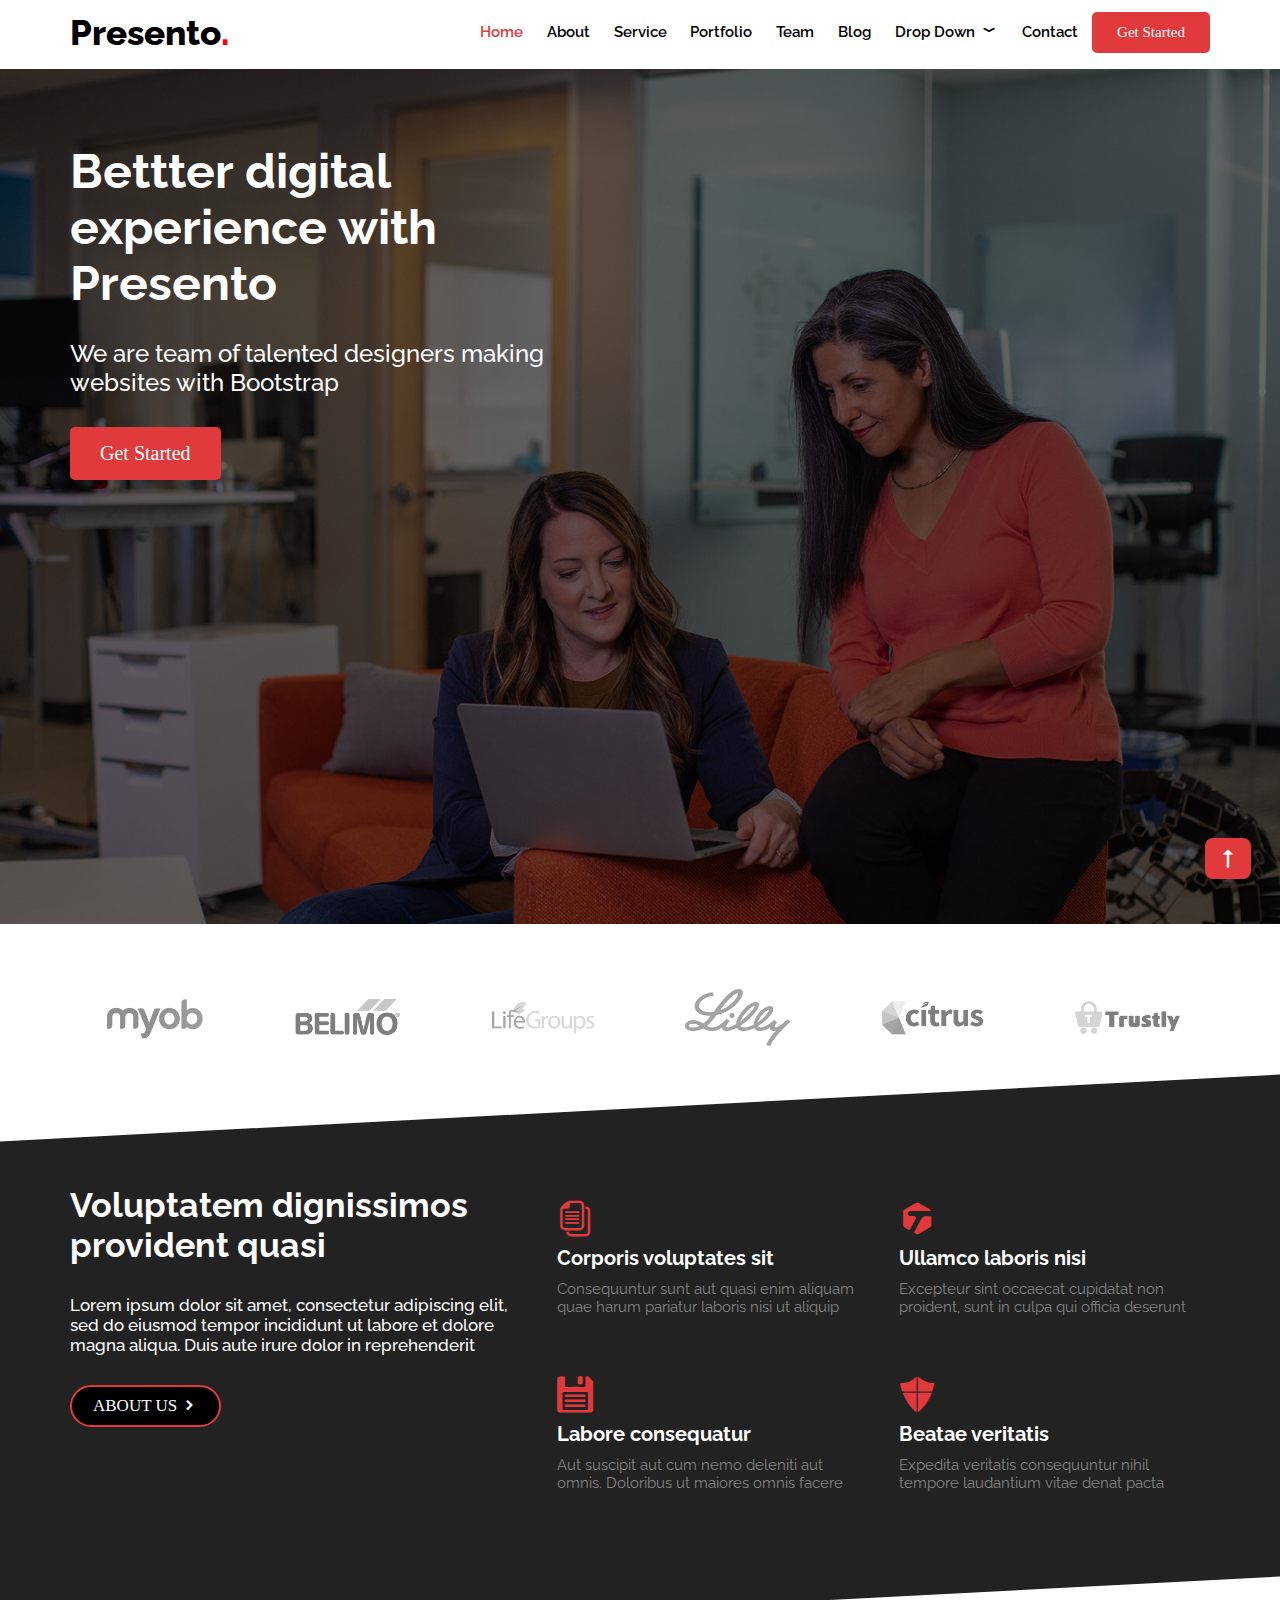
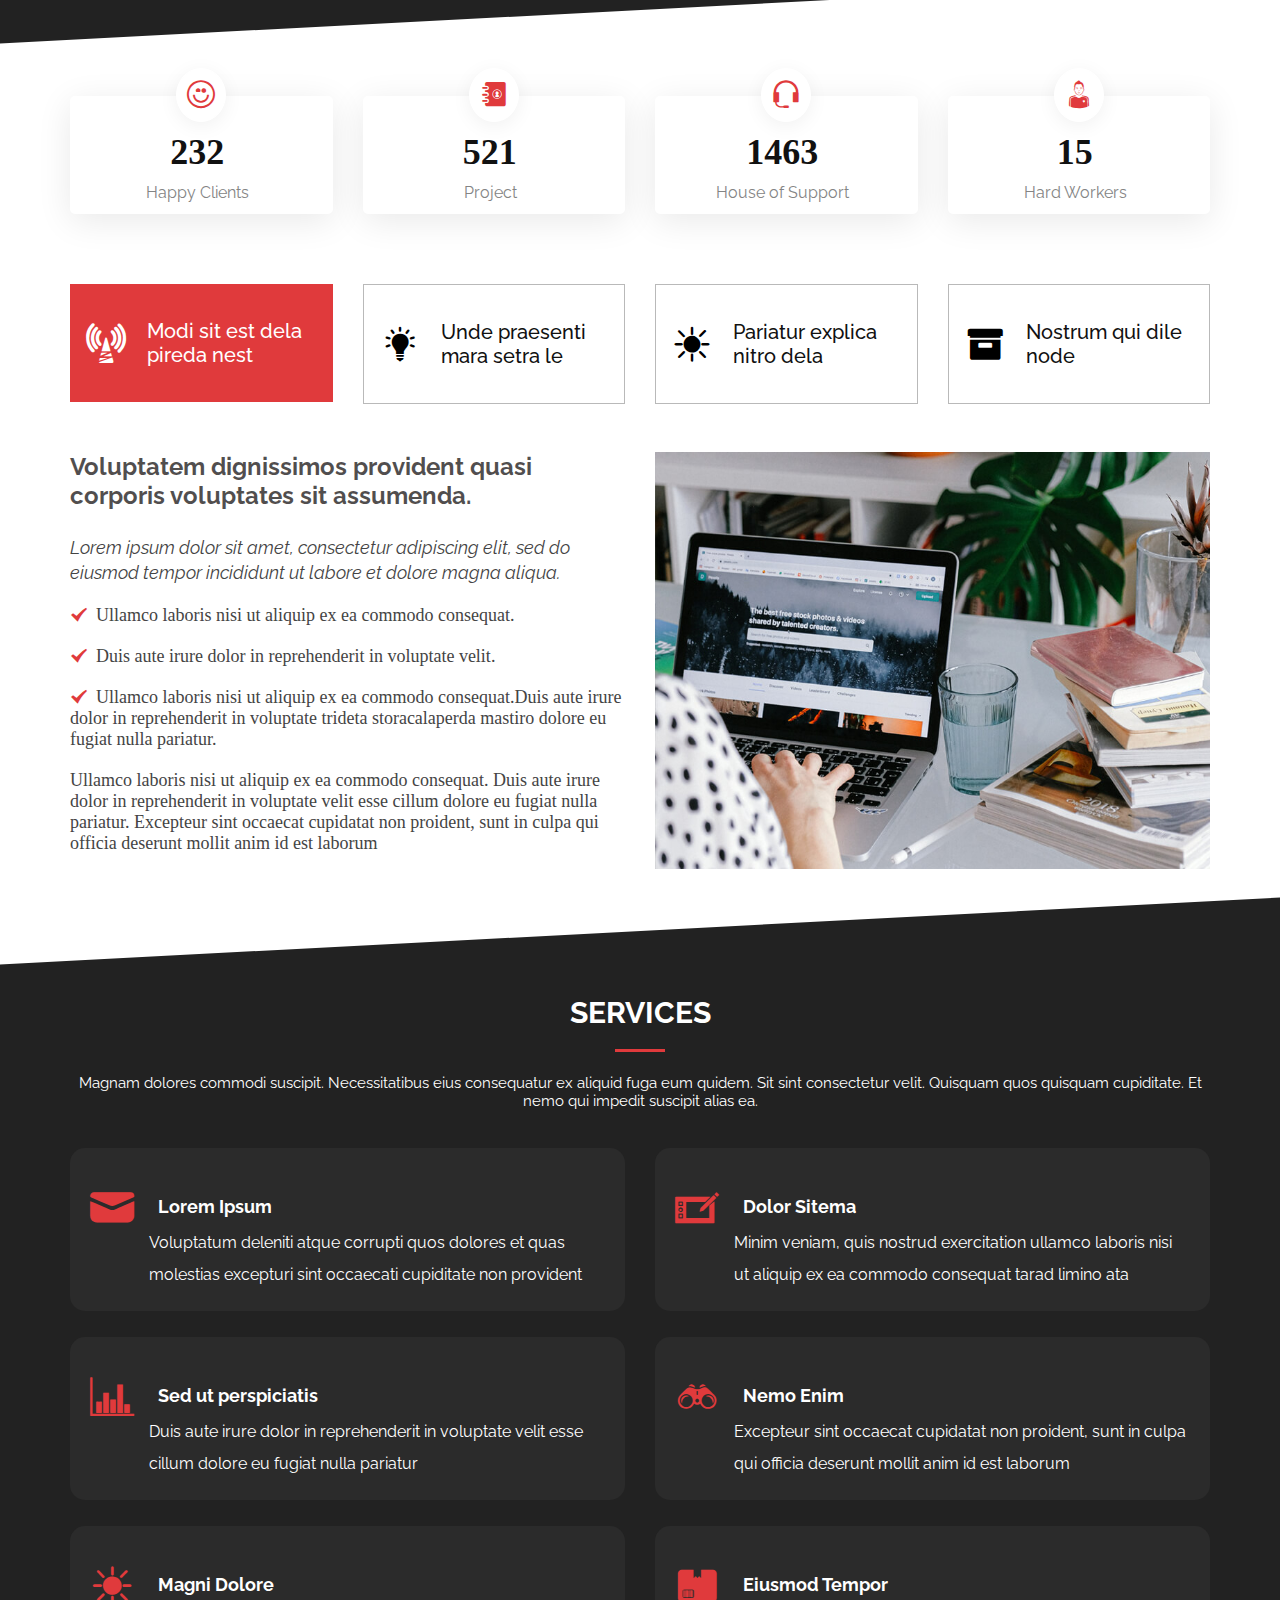
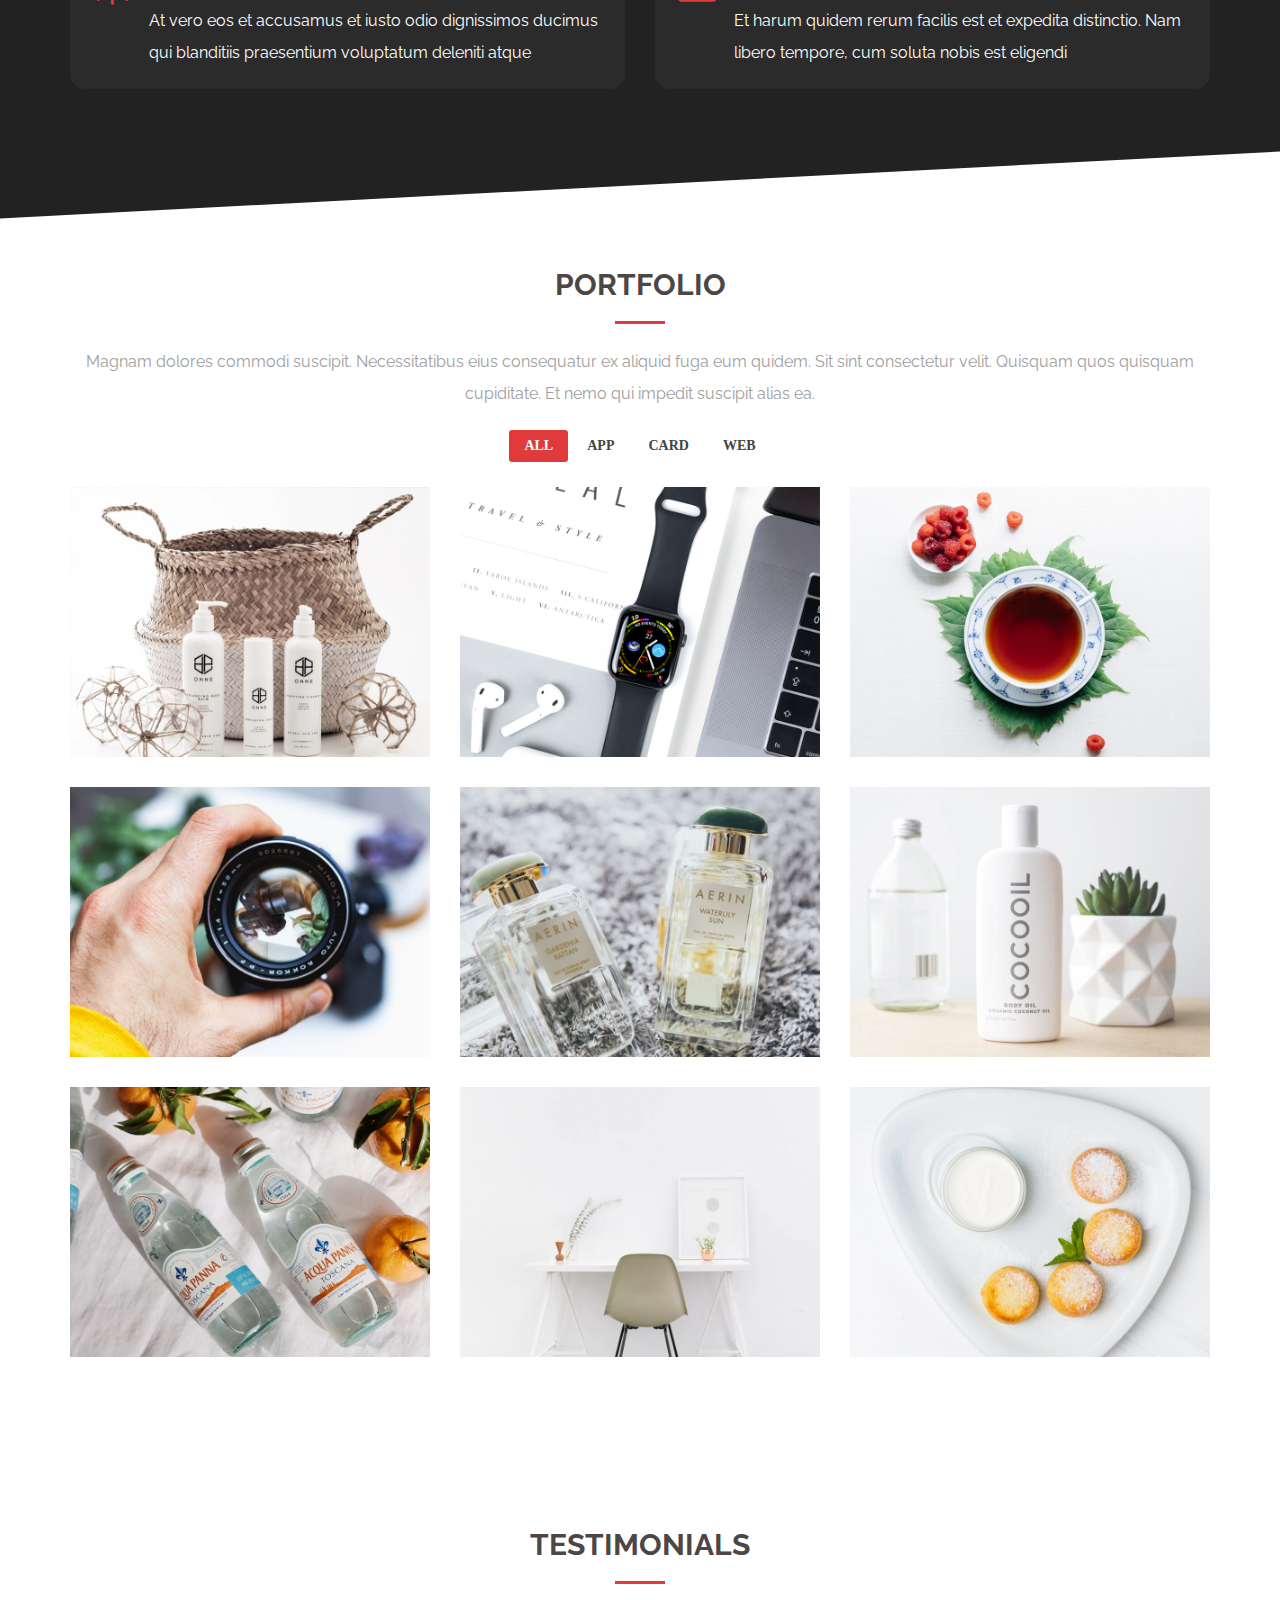
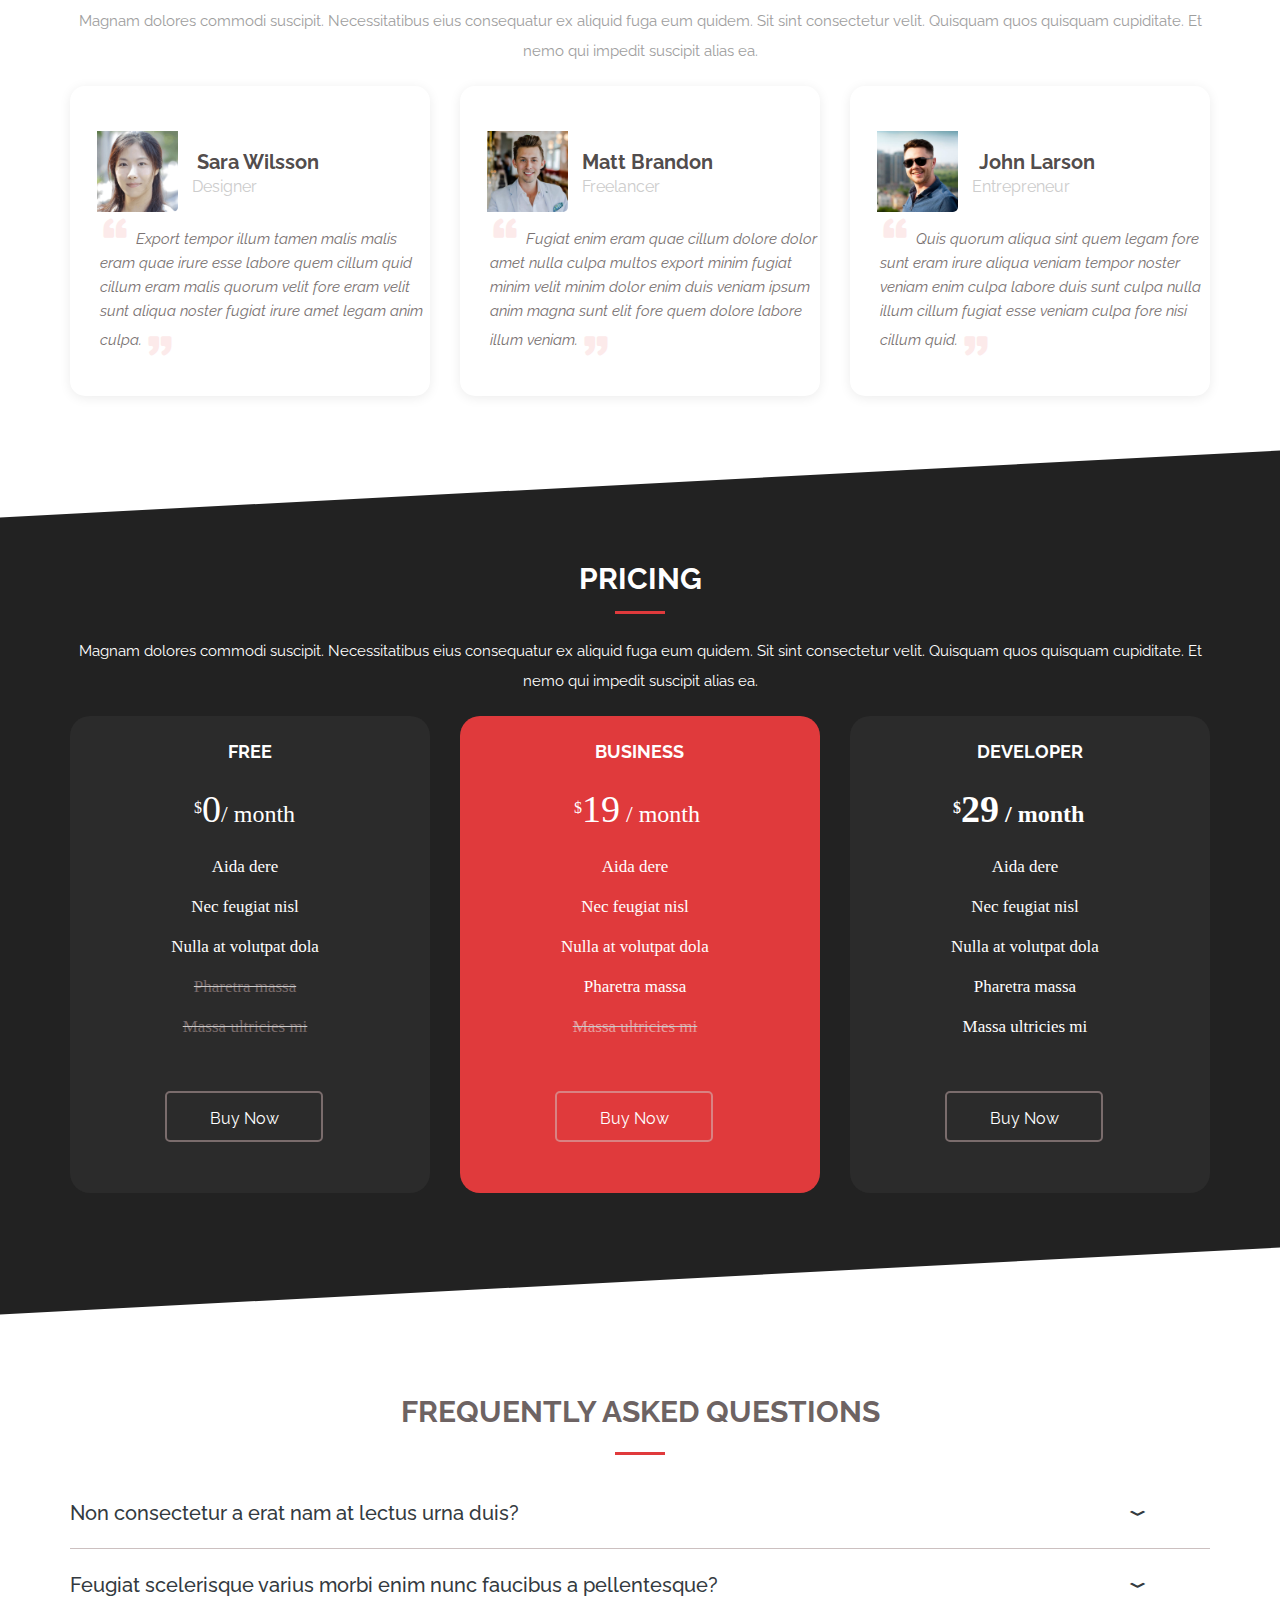
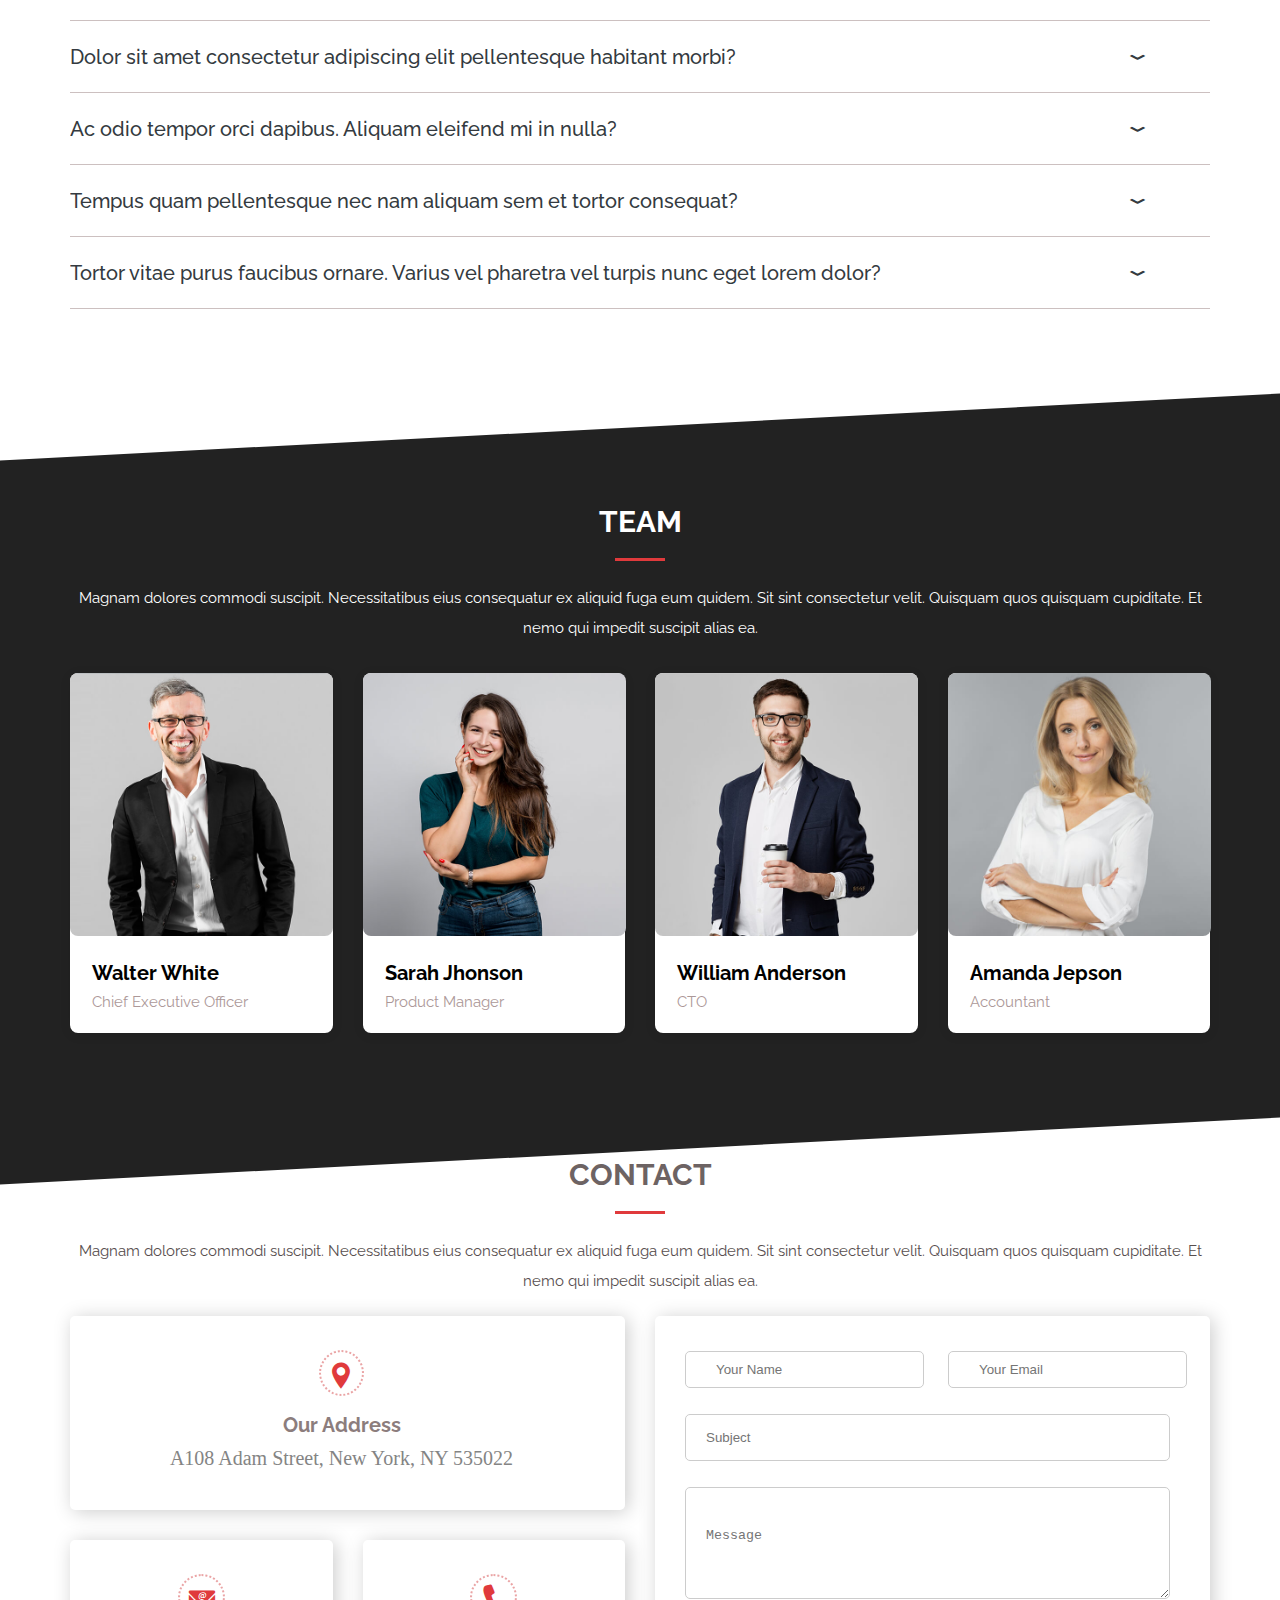
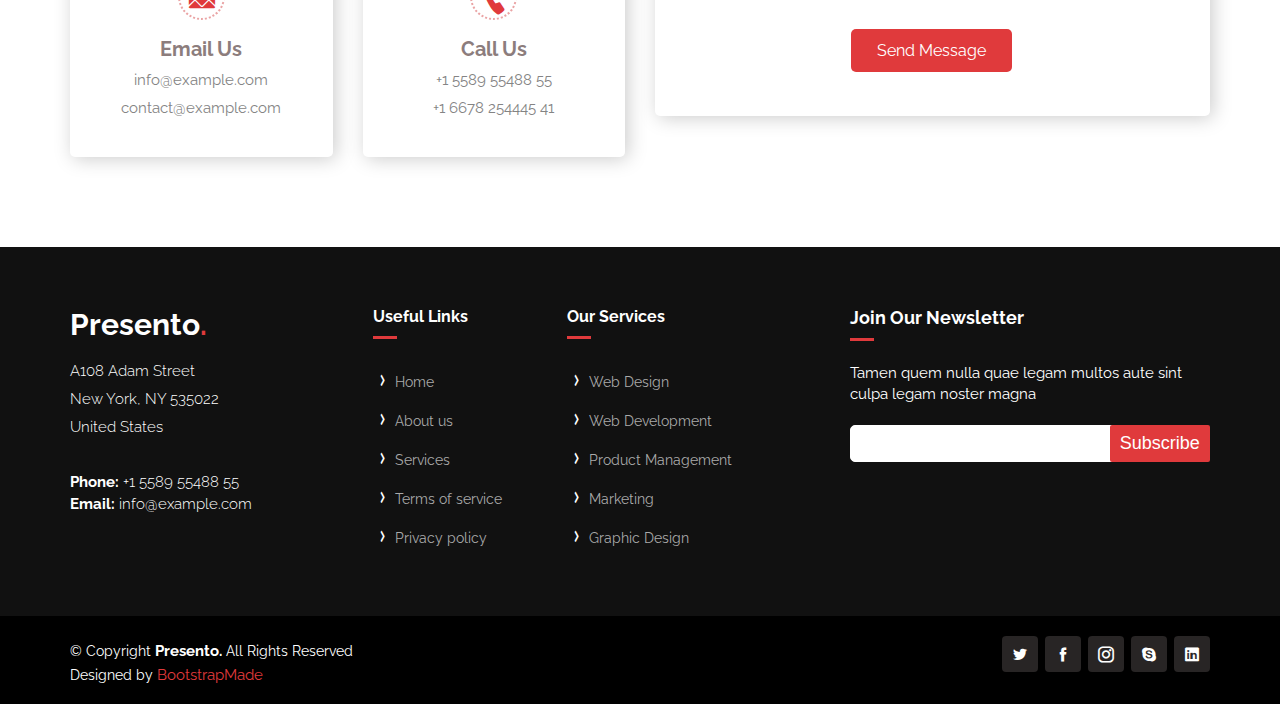
<file: index.html>
<!DOCTYPE html>
<html>
	<head>
    <title>Website</title>
	   <meta charset="utf-8">
	   <meta name="viewport" content="width=device-width, initial-scale=1.0">
	   <link rel="stylesheet" type="text/css" href="icon/icofont.min.css">
	   <link rel="stylesheet" href="css/reset.css">
	   <link rel="stylesheet" href="css/style.css">
	    <link rel="stylesheet" href="css/responsive.css">
	</head>
	   <body>
	    <!----------------header section starts------------>
		<header class="header">
		    <div class="container">
		        <div class="row align-items-center">
			        <div class="col-xs-6 col-md-6 col-sm-2 col-lg-3">
				        <div class="logo">
						    <a href="index.html">
							    Presento<span>.</span>
							</a>
			            </div>
				    </div>
				<div class="col-xs-6  d-xs-block d-none col-md-6 d-md-block text-right">
				    <a href="#" class="button">Get Started</a>
				</div>
				  <div class="logo-menu d-xs-none d-md-none d-sm-block col-sm-10 col-lg-9" >
				    <ul class="nav">
					    <li><a class="nav-list active" href="index.html">Home</a></li>
						<li><a class="nav-list href="#">About</a></li>
						<li><a class="nav-list href="#">Service</a></li>
						<li><a class="nav-list href="#">Portfolio</a></li>
						<li><a class="nav-list href="#">Team</a></li>
						<li><a class="nav-list href="#">Blog</a></li>
						<li class="dropdown">
							<a href="#"class="nav-list dropdown-lit">Drop Down <i class="icofont-curved-down"></i>
							</a>
					        <ul class="dropdown-nav">
						        <li><a href="#">Drop Down1</a></li>
								<li class="dropdown2">
							        <a href="#"class="dropdown-lit2">Deep Drop Down <i class="icofont-curved-right"></i>
									</a>
							<ul class="dropdown-nav2">
							    <li><a href="#">Drop Down1</a></li>
								<li><a href="#">Drop Down2</a></li>
								<li><a href="#">Drop Down3</a></li>
								<li><a href="#">Drop Down4</a></li>
								<li><a href="#">Drop Down5</a></li>
							</ul>	
							</li>
							    <li><a href="#">Drop Down3</a></li>								
							    <li><a href="#">Drop Down4</a></li>
							    <li><a href="#">Drop Down5</a></li>
							</ul>
						</li>
						<li><a class="nav-list href="#">Contact</a></li>
						<li class="nav-buttons">
						    <a href="#" class="button">Get Started</a>
						</li>
				    </ul>
			      </div>
				</div>
		    </div>
		</div>
	  </header>
		 <!----------------header section starts end------------>
		 
		 
		 <!----------------banner section starts------------------------>
		<section class="banner">
		   <div class="container">
		       <div class="banner-content">
			      <h2>Bettter digital <br>experience with<br>Presento</h2>
				     <p>We are team of talented designers making<br> websites with Bootstrap</p>
			   </div>
		       <div class="nav-button">
                   <a href="#" class="button-bg">Get Started</a>
               </div>
            </div>			
		</section>
        <!----------------banner section end------------------------>  


        <!---------------- client section starts------------------------>  		
		<section class="client">
		  <div class="container">
			  <div class="row align-items-center">
			    <div class="col-xs-6 col-md-4 col-sm-4 col-lg-2">
				   <div class="client-logo">
				          <a href="#"><img src="./image/client-1.jpg"></a>
						  
				   </div>
				</div>
				
				<div class="col-xs-6 col-md-4 col-sm-4 col-lg-2">
				   <div class="client-logo">
				         <a href="#"><img src="./image/client-2.jpg"></a>
				   </div>
				</div>
				
				<div class="col-xs-6 col-md-4 col-sm-4 col-lg-2">
				   <div class="client-logo">
				         <a href="#"><img src="./image/client-3.jpg"></a>
				   </div>
				</div>
				
				<div class="col-xs-6 col-md-4 col-sm-4 col-lg-2">
				   <div class="client-logo">
				       <a href="#"><img src="./image/client-4.jpg"></a>
				   </div>
				</div>
				
				<div class="col-xs-6 col-md-4 col-sm-4 col-lg-2">
				   <div class="client-logo">
				       <a href="#"><img src="./image/client-5.jpg"></a>
				   </div>
				</div>
				
				<div class="col-xs-6 col-md-4 col-sm-4 col-lg-2">
				   <div class="client-logo">
				        <a href="#"><img src="./image/client-6.jpg"></a>
				   </div>
				</div>
		      </div>
	      </div>
		</section>
	    <!---------------- client section end------------------------>  
	   
	   <!---------------- About section start-------------------------->  
	   <section class="about sect-shape">
	       <div class="container">
				<div class="">
					<div class="row">
					<div class=" col-xs-12 col-md-12 col-sm-12 col-lg-5">
						<div class="about-content">
					    <h2>Voluptatem dignissimos provident quasi</h2>
						    <p>Lorem ipsum dolor sit amet, consectetur adipiscing elit, sed do eiusmod 
							tempor incididunt ut labore et dolore magna aliqua. Duis aute irure dolor in reprehenderit</p>
							<div class="nav-buttons2">
                               <a href="#" class="button2">About us <i class="icofont-simple-right"></i></a>
                            </div>
						</div>
					</div>
			   
			<div class="col-xs-12 col-lg-7">
			    <div class="row">
				    <div class="col-sd-12 col-md-6 col-sm-6 col-lg-6">
					  <div class="about-info">
					    <i class="icofont-ui-copy"></i>
					        <h2>Corporis voluptates sit</h2>
						        <p>Consequuntur sunt aut quasi enim aliquam <br>quae harum pariatur laboris nisi ut aliquip</p>
				    </div>
			          </div>
					  
					<div class="col-xs-12 col-md-6  col-sm-6  col-lg-6">
					  <div class="about-info">
					    <i class="icofont-tagged"></i>
						    <h2>Ullamco laboris nisi</h2>
							    <p>Excepteur sint occaecat cupidatat non <br>proident, sunt in culpa qui officia deserunt</p>
				    </div>
			          </div>
					  
					<div class="col-xs-12 col-md-6  col-sm-6  col-lg-6">
					  <div class="about-info">
					    <i class="icofont-save"></i>
						    <h2>Labore consequatur</h2>
							    <p>Aut suscipit aut cum nemo deleniti aut <br>omnis. Doloribus ut maiores omnis facere</p>
				      </div>
			        </div>
					  
					 <div class="col-xs-12 col-md-6  col-sm-6  col-lg-6">
					  <div class="about-info">
					    <i class="icofont-ui-fire-wall"></i>
						    <h2>Beatae veritatis</h2>
							    <p>Expedita veritatis consequuntur nihil <br>tempore laudantium vitae denat pacta</p>
				      </div>
			        </div>
			    </div>
				</div>
		   
	          
		   </div>
					</div>
				</div>
	   </section>
         <!---------------- About section end--------------------------> 

          <!---------------- project section start-------------------------->  		
        <section class="project">
		    <div class="container">
			    <div class="row justify-content-center">
			               <div class="col-xs-12 col-md-6 col-sm-3 col-lg-3">
			                    <div class="project-content">
			                        <i class="icofont-wink-smile"></i>
			                            <h2>232</h2>
			                            <p>Happy Clients</p>
			                    </div>
							</div>
							<div class="col-xs-12 col-md-6 col-sm-3 col-lg-3">
			                    <div class="project-content">
			                        <i class="icofont-contacts"></i>
			                            <h2>521</h2>
			                            <p>Project</p>
			                    </div>
							</div>
							<div class="col-xs-12 col-md-6 col-sm-3 col-lg-3">
			                    <div class="project-content">
			                        <i class="icofont-headphone-alt"></i>
			                            <h2>1463</h2>
			                            <p>House of Support</p>
			                    </div>
							</div>
							<div class="col-xs-12 col-md-6 col-sm-3 col-lg-3">
			                    <div class="project-content">
			                        <i class="icofont-team"></i>
			                            <h2>15</h2>
			                            <p>Hard Workers</p>
		                        </div>
							</div>
			    </div>
			</div>
		</section>	
		    <!---------------- project section end--------------------------> 
			
			 <!---------------- support section start-------------------------->  
			<section class="support">
			    <div class="container">
				   <div class="row">
						<div class="col-xs-12 col-md-6  col-sm-6 col-lg-3">
							<div class="sup-content-1 sup-content-1-active">
							    <i class="icofont-ui-network"></i>
								    <p>Modi sit est dela<br> pireda nest</p>
							</div>
						</div>
					   <div class="col-xs-12 col-md-6  col-sm-6 col-lg-3">
						  <div class="sup-content">
						        <i class="icofont-light-bulb"></i>
								    <p>Unde praesenti<br>mara setra le</p>
						  </div>
					   </div>
					   <div class="col-xs-12 col-md-6 col-sm-6 col-lg-3">
						  <div class="sup-content">
						        <i class="icofont-sun"></i>
								    <p>Pariatur explica<br> nitro dela</p>
						  </div>
					   </div>
					   <div class="col-xs-12 col-md-6  col-sm-6 col-lg-3">
						  <div class="sup-content">
						        <i class="icofont-archive"></i>
								    <p>Nostrum qui dile<br> node</p>
						  </div>
					   </div>
					   <div class="col-xs-12 col-md-12 col-lg-6">
							<div class="sub-content-2">
							    <h2>Voluptatem dignissimos provident quasi <br>corporis voluptates sit assumenda.</h2>
									<p class="sub-p">Lorem ipsum dolor sit amet, consectetur adipiscing elit, sed do eiusmod tempor incididunt ut labore et dolore
									magna aliqua.</p>
									   <p><i class="icofont-tick-mark"></i>Ullamco laboris nisi ut aliquip ex ea commodo consequat.</p>
									   <p><i class="icofont-tick-mark"></i>Duis aute irure dolor in reprehenderit in voluptate velit.</p>
									   <p><i class="icofont-tick-mark"></i>Ullamco laboris nisi ut aliquip ex ea commodo consequat.Duis aute
									   irure dolor in reprehenderit in voluptate trideta storacalaperda mastiro dolore eu fugiat nulla pariatur.</p>
									<p>Ullamco laboris nisi ut aliquip ex ea commodo consequat. Duis aute irure dolor in reprehenderit in voluptate velit esse
									cillum dolore eu fugiat nulla pariatur. Excepteur sint occaecat cupidatat non proident, sunt in culpa qui officia deserunt
									mollit anim id est laborum</p>
							</div>
						</div>
						<div class="col-xs-12 col-md-12 col-lg-6">
							<div class="sub-content-3">
							    <img src="image/pi2.jpg" width="100%" height="100%">
							</div>
						</div>
				   </div>
				</div>
				
			</section>
        <!---------------- support section end--------------------------> 

        <!---------------- service section start-------------------------->  
         <section class="about sect-shape">
		    <div class="container">
			    <div class="ser-content">
				    <h2>SERVICES</h2>
					 <div class="underline"></div>
					    <p>Magnam dolores commodi suscipit. Necessitatibus eius consequatur ex aliquid fuga eum quidem. Sit sint consectetur velit. Quisquam 
						quos quisquam cupiditate. Et nemo qui impedit suscipit alias ea.</p>
			    </div>
				<div class="row">
				        <div class="col-xs-12 col-md-6  col-sm-6 col-lg-6">
					       <div class="service-content">
						    <i class="icofont-ui-message"></i>
							    <h4><a href="#">Lorem Ipsum</a></h4>
							        <p>Voluptatum deleniti atque corrupti quos dolores et quas molestias excepturi sint occaecati cupiditate non provident</p>
						   </div>
				        </div>
				        <div class="col-xs-12 col-md-6  col-lg-6">
					       <div class="service-content">
						    <i class="icofont-drawing-tablet"></i>
							    <h4><a href="#">Dolor Sitema</a></h4>
							        <p>Minim veniam, quis nostrud exercitation ullamco laboris nisi ut aliquip ex ea commodo consequat tarad limino ata</p>
					       </div>
				        </div>
				        <div class="col-xs-12 col-md-6 col-lg-6">
					       <div class="service-content">
						    <i class="icofont-chart-bar-graph"></i>
							    <h4><a href="#">Sed ut perspiciatis</a></h4>
							        <p>Duis aute irure dolor in reprehenderit in voluptate velit esse cillum dolore eu fugiat nulla pariatur</p>
					       </div>
				        </div>
				        <div class="col-xs-12  col-md-6 col-lg-6">
					       <div class="service-content">
						    <i class="icofont-binoculars"></i>
							    <h4><a href="#">Nemo Enim</a></h4>
							        <p>Excepteur sint occaecat cupidatat non proident, sunt in culpa qui officia deserunt mollit anim id est laborum</p>
					       </div>
				        </div>
				        <div class="col-xs-12 col-md-6 col-lg-6">
					       <div class="service-content">
						    <i class="icofont-sun"></i>
							    <h4><a href="#">Magni Dolore</a></h4>
							        <p>At vero eos et accusamus et iusto odio dignissimos ducimus qui blanditiis praesentium voluptatum deleniti atque</p>
					       </div>
				        </div>
						<div class="col-xs-12 col-md-6 col-lg-6">
					       <div class="service-content">
						     <i class="icofont-package"></i>
							    <h4><a href="#">Eiusmod Tempor</a></h4>
							        <p>Et harum quidem rerum facilis est et expedita distinctio. Nam libero tempore, cum soluta nobis est eligendi</p>
					       </div>
				        </div>
				</div>
			</div>
		 </section>	
        <!---------------- service section end-------------------------->  	

        <!---------------- portfolio section start-------------------------->  
        <section class="portfolio">
		    <div class="container">
		        <div class="port-content">
				    <h2>PORTFOLIO</h2>
					    <div class="underline"></div>
					        <p>Magnam dolores commodi suscipit. Necessitatibus eius consequatur ex aliquid fuga eum quidem. Sit sint consectetur velit. Quisquam 
						    quos quisquam <br>cupiditate. Et nemo qui impedit suscipit alias ea.</p>
			    </div>
				<div class="port-image">
				    <div class="port-nav">
					    <a class="active-port href="#">All</a>
						<a href="#">App</a>
						<a href="#">Card</a>
						<a href="#">Web</a>
					</div>
			    </div>
				
				<div class="row justify-content-center">
				    <div class="col-xs-12 col-md-6 col-sm-4 col-lg-4">
			            <div class="folio-content">
						    <img src="image/portfolio/portfolio-1.jpg">
							    <div class="folio-overlay">
								   <div class="folio-over-text">
								        <h4>App 1</h4>
                                        <h5>APP</h5>
										<a href="#">
								        <i class="icofont-plus"></i>
									    <i   href="#"class="icofont-link"></i>
										</a>
								    </div>
								</div>
				        </div>
			        </div>
				    <div class="col-xs-12 col-md-6 col-sm-4 col-lg-4">
			            <div class="folio-content">
						    <img src="image/portfolio/portfolio-2.jpg">
							    <div class="folio-overlay">
							        <div class="folio-over-text">
								        <h4>Web 3</h4>
                                        <h5>WEB</h5>	
                                         <a href="#">										
								        <i class="icofont-plus"></i>
									    <i class="icofont-link"></i>
										</a>
								    </div>
								</div>
				        </div>
			        </div>
				    <div class="col-xs-12 col-md-6 col-sm-4 col-lg-4">
			            <div class="folio-content">
						    <img src="image/portfolio/portfolio-3.jpg">
							    <div class="folio-overlay">
							        <div class="folio-over-text">
								        <h4>App 2</h4>
                                        <h5>APP</h5>	
                                       <a href="#">										
								        <i class="icofont-plus"></i>
									    <i class="icofont-link"></i>
										</a>
								    </div>
								</div>
				        </div>
			        </div>
				    <div class="col-xs-12 col-md-6 col-sm-4 col-lg-4">
			            <div class="folio-content">
						     <img src="image/portfolio/portfolio-4.jpg">
							    <div class="folio-overlay">
							        <div class="folio-over-text">
								        <h4>Card 2</h4>
                                        <h5>CARD</h5>	
                                         <a href="#">											
								        <i class="icofont-plus"></i>
									    <i class="icofont-link"></i>
										</a>
								    </div>
								</div>
				        </div>
			        </div>
				    <div class="col-xs-12 col-md-6 col-sm-4 col-lg-4">
			            <div class="folio-content">
						    <img src="image/portfolio/portfolio-5.jpg">
							    <div class="folio-overlay">
							        <div class="folio-over-text">
								        <h4>Web 2</h4>
                                        <h5>WEB</h5>
                                      <a href="#">										
								        <i class="icofont-plus"></i>
									    <i class="icofont-link"></i>
									  </a>
								    </div>
								</div>
				        </div>
			        </div>
				    <div class="col-xs-12 col-md-6 col-sm-4 col-lg-4">
			            <div class="folio-content">
						    <img src="image/portfolio/portfolio-6.jpg">
							    <div class="folio-overlay">
							        <div class="folio-over-text">
								        <h4>App 3</h4>
                                        <h5>APP</h5>
                                      <a href="#">										
								        <i class="icofont-plus"></i>
									    <i class="icofont-link"></i>
									  </a>
								    </div>
								</div>
				        </div>
			        </div>
				    <div class="col-xs-12 col-md-6 col-sm-4 col-lg-4">
			            <div class="folio-content">
						    <img src="image/portfolio/portfolio-7.jpg">
							    <div class="folio-overlay">
							        <div class="folio-over-text">
								        <h4>Card 1</h4>
                                        <h5>CARD</h5>	
                                         <a href="#">											
								        <i class="icofont-plus"></i>
									    <i class="icofont-link"></i>
										</a>
								    </div>
								</div>
				        </div>
				    </div>
			          
				    <div class="col-xs-12 col-md-6 col-sm-4 col-lg-4">
			            <div class="folio-content">
						    <img src="image/portfolio/portfolio-8.jpg">
							    <div class="folio-overlay">
							       <div class="folio-over-text">
								        <h4>Card 3</h4>
                                        <h5>CARD</h5>	
                                          <a href="#">											
								        <i class="icofont-plus"></i>
									    <i class="icofont-link"></i>
										</a>
								    </div>
								</div>
				        </div>
			        </div>
			        <div class="col-xs-12 col-md-6 col-sm-4 col-lg-4">
			            <div class="folio-content">
						    <img src="image/portfolio/portfolio-9.jpg">
							    <div class="folio-overlay">
							        <div class="folio-over-text">
								        <h4>Web 3</h4>
                                        <h5>WEB</h5>	
                                          <a href="#">											
								        <i class="icofont-plus"></i>
									    <i class="icofont-link"></i>
										</a>
								    </div>
								</div>
				        </div>
			        </div>
					
				</div>
			</div>	
		    
		</section>	
        <!---------------- portfolio section end-------------------------->

		
       	<!---------------- testimonials section start-------------------------->  
        <section class="testimonial">
		    <div class="container">
			    <div class="test-content">
				    <h2>TESTIMONIALS</h2>
					    <div class="underline"></div>
						    <p>Magnam dolores commodi suscipit. Necessitatibus eius consequatur ex aliquid fuga eum quidem. Sit sint consectetur velit. 
							Quisquam quos quisquam cupiditate. Et nemo qui impedit suscipit alias ea.</p>
				    <div class="row justify-content-center">
				        <div class="col-xs-12 col-md-6 col-sm-4 col-lg-4">
					       <div class="monial-content">
						        <img src="image/testimonials/testimonials-1.jpg">
								    <h2>Sara Wilsson</h2>
									    <h3>Designer</h3>
										    <p><i class="icofont-quote-left"></i> Export tempor illum tamen malis malis eram quae irure esse labore quem cillum quid cillum eram malis quorum
											velit fore eram velit sunt aliqua noster fugiat irure amet legam anim culpa.<i class="icofont-quote-right"></i></p>
						    </div>	
				        </div>
				        <div class="col-xs-12 col-md-6  col-sm-4 col-lg-4">
					       <div class="monial-content">
						        <img src="image/testimonials/testimonials-2.jpg">
								    <h2>Matt Brandon</h2>
									    <h3>Freelancer</h3>
									        <p><i class="icofont-quote-left"></i> Fugiat enim eram quae cillum dolore dolor amet nulla culpa multos export minim fugiat minim velit minim dolor enim
										     duis veniam ipsum anim magna sunt elit fore quem dolore labore illum veniam.<i class="icofont-quote-right"></i> </p>
					       </div>
				        </div>
				        <div class="col-xs-12 col-md-6   col-sm-4 col-lg-4">
					       <div class="monial-content">
						        <img src="image/testimonials/testimonials-3.jpg">
								    <h2>John Larson</h2>
									    <h3>Entrepreneur</h3>
										    <p><i class="icofont-quote-left"></i> Quis quorum aliqua sint quem legam fore sunt eram irure aliqua veniam tempor noster veniam enim culpa labore 
											duis sunt culpa nulla illum cillum fugiat esse veniam culpa fore nisi cillum quid.<i class="icofont-quote-right"></i></p>
					       </div>
				        </div>
				   
				   </div>
			    </div>
			</div>
		</section>	
			<!---------------- testimonials section end-------------------------->  
			
		
		<!---------------- business section start--------------------------> 
         <section class="about sect-shape">
		    <div class="container">
			    <div class="business-content">
				    <h2>PRICING</h2>
				        <div class="underline"></div>
						    <p>Magnam dolores commodi suscipit. Necessitatibus eius consequatur ex aliquid fuga eum quidem. Sit sint consectetur velit.
							Quisquam quos quisquam cupiditate. Et nemo qui impedit suscipit alias ea.</p>
			    </div>
				<div class="row justify-content-center">
				        <div class="col-xs-12 col-md-6 col-sm-4 col-lg-4">
					       <div class="bus-content-1">
						        <h3>Free</h3>
									   <h4><sup>$</sup><span>0</span>/ month</h4>
										    <ul>
										        <li>Aida dere</li>
										        <li>Nec feugiat nisl</li>
										        <li>Nulla at volutpat dola</li>
										    <div class="li-1">
										        <li>Pharetra massa</li>
										        <li>Massa ultricies mi</li>
											</div>
									        </ul>
											<a href="#">Buy Now</a>
					       </div>
				        </div>
				        <div class="col-xs-12 col-md-6 col-sm-4 col-lg-4">
					       <div class="bus-content-2">
						        <h3>Business</h3>
									    <h4><sup>$</sup><span>19</span> / month</h4>
										    <ul>
										        <li>Aida dere</li>
										        <li>Nec feugiat nisl</li>
										        <li>Nulla at volutpat dola</li>
										        <li>Pharetra massa</li>
											<div class="li-2">
										        <li>Massa ultricies mi</li>
											</div>
									       </ul>
											<a href="#">Buy Now</a>
					       </div>
				        </div>
				        <div class="col-xs-12  col-md-6 col-sm-4 col-lg-4">
						    <div class="bus-content-3">
						        <h3>Developer</h3>
									    <h4><sup>$</sup><span>29</span> / month</h4>
										    <ul>
											<div class="li-3">
										        <li>Aida dere</li>
										        <li>Nec feugiat nisl</li>
										        <li>Nulla at volutpat dola</li>
										        <li>Pharetra massa</li>
										        <li>Massa ultricies mi</li>
											</div>
									       </ul>
											<a href="#">Buy Now</a>
					            </div>
				            </div>
				       </div>
			</div>
		 </section>	
		<!---------------- business section end--------------------------> 
		
		 
        <!---------------- frequently section start--------------------------> 	
          <section class="frequently">
		    <div class="container">
			    <div class="question-content">
				    <h2>FREQUENTLY ASKED QUESTIONS</h2>
					    <div class="underline"></div>
                </div>
                    <div class="quiz-content">
					    <a href="#">
				            <h3>Non consectetur a erat nam at lectus urna duis?<i class="icofont-curved-down"></i></h3>
						</a>
                    </div>	
                    <div class="quiz-content">
                        <a href="#">
                            <h3>Feugiat scelerisque varius morbi enim nunc faucibus a pellentesque?<i class="icofont-curved-down"></i></h3>
                        </a>
                    </div>
                    <div class="quiz-content">
                        <a href="#">
                            <h3>Dolor sit amet consectetur adipiscing elit pellentesque habitant morbi?<i class="icofont-curved-down"></i></h3>
                        </a>
                    </div>	
                    <div class="quiz-content">
                        <a href="#">
                            <h3>Ac odio tempor orci dapibus. Aliquam eleifend mi in nulla?<i class="icofont-curved-down"></i></h3>
                        </a>
                    </div>	
                    <div class="quiz-content">
                        <a href="#">
                            <h3>Tempus quam pellentesque nec nam aliquam sem et tortor consequat?<i class="icofont-curved-down"></i></h3>
                        </a>
                    </div>
                    <div class="quiz-content">
                        <a href="#">
                            <h3>Tortor vitae purus faucibus ornare. Varius vel pharetra vel turpis nunc eget lorem dolor?<i class="icofont-curved-down"></i></h3>
                        </a>
                    </div>					
            </div>
          </section>	
        <!---------------- frequently section end-------------------------->

		
		<!---------------- team section start-------------------------->
           <section class="about sect-shape">
                <div class="container">
				    <div class="team-content">
				        <h2>TEAM</h2>
					        <div class="underline"></div>
							    <p>Magnam dolores commodi suscipit. Necessitatibus eius consequatur ex aliquid fuga eum quidem. Sit sint consectetur velit.
								Quisquam quos quisquam cupiditate. Et nemo qui impedit suscipit alias ea.</p>
                    </div>
			            <div class="row">
			                <div class="col-xs-12 col-md-6 col-lg-3">
			                    <div class="info-content">
								    <div class="info-content-1">
								        <img src="image/teams/team-1.jpg">
								            <div class="info-link">
											    <a><i class="icofont-twitter"></i></a>
										        <a><i class="icofont-facebook"></i></a>
										        <a><i class="icofont-instagram"></i></a>
										        <a><i class="icofont-linkedin"></i></a>
											</div>
									</div>
								    <div class="info-content-2">
									    <h2>Walter White</h2>
										    <p>Chief Executive Officer</p>
								    </div>
				                </div>
			                </div>
				            <div class="col-xs-12 col-md-6 col-lg-3">
								<div class="info-content">
								    <div class="info-content-1">
								        <img src="image/teams/team-2.jpg">
										    <div class="info-link">
											    <a><i class="icofont-twitter"></i></a>
										        <a><i class="icofont-facebook"></i></a>
										        <a><i class="icofont-instagram"></i></a>
										        <a><i class="icofont-linkedin"></i></a>
											</div>
									</div>
									<div class="info-content-2">
									    <h2>Sarah Jhonson</h2>
										    <p>Product Manager</p>
									</div>
				                </div>
				            </div>
				            <div class="col-xs-12 col-md-6 col-lg-3">
								<div class="info-content">
								    <div class="info-content-1">
								        <img src="image/teams/team-3.jpg">
				                            <div class="info-link">
											    <a><i class="icofont-twitter"></i></a>
										        <a><i class="icofont-facebook"></i></a>
										        <a><i class="icofont-instagram"></i></a>
										        <a><i class="icofont-linkedin"></i></a>
											</div>
									</div>
									<div class="info-content-2">
									    <h2>William Anderson</h2>
										    <p>CTO</p>
									</div>
				                </div>
			                </div>
				            <div class="col-xs-12 col-md-6 col-lg-3">
			                    <div class="info-content">
								    <div class="info-content-1">
								        <img src="image/teams/team-4.jpg">
										    <div class="info-link">
											    <a><i class="icofont-twitter"></i></a>
										        <a><i class="icofont-facebook"></i></a>
										        <a><i class="icofont-instagram"></i></a>
										        <a><i class="icofont-linkedin"></i></a>
											</div>
									</div>
									<div class="info-content-2">
									    <h2>Amanda Jepson</h2>
										    <p>Accountant</p>
									</div>
				                </div>
							</div>
						</div>
			    </div>   
           </section> 
        <!---------------- team section end-------------------------->	


        <!----------------contact section start------------------------------>
		<section class="contact">
		        <div class="container">
				    <div class="contact-content">
					    <h2>CONTACT</h2>
						    <div class="underline"></div>
							    <p>Magnam dolores commodi suscipit. Necessitatibus eius consequatur ex aliquid fuga eum quidem. Sit sint consectetur velit. 
								Quisquam quos quisquam cupiditate. Et nemo qui impedit suscipit alias ea.</p>   
				    </div>
				    <div class="row">
					    <div class="col-lg-6">
							    <div class="col-xs-12  col-md-12 col-lg-12">
								    <div class="add-content">
									<i class="icofont-location-pin"></i>
									    <h3>Our Address</h3>
										    <p>A108 Adam Street, New York, NY 535022</p>
									</div>
								</div>
								<div class="row">
								    <div class="col-xs-12  col-md-6 col-lg-6">
								        <div class="email-content">
										    <i class="icofont-email"></i>
											    <h3>Email Us</h3>
												    <p>info@example.com</p>
                                                    <p>contact@example.com</p>
									    </div>
								    </div>
								    <div class="col-xs-12  col-md-6 col-lg-6">
								        <div class="email-content">
                                            <i class="icofont-ui-call"></i>
											    <h3>Call Us</h3>
												    <p>+1 5589 55488 55</p>
                                                    <p>+1 6678 254445 41</p>
									    </div>
								    </div>
							    </div>
					    </div>
						<div class="col-xs-12 col-lg-6">
						    <div class="cont-content">
							    <form>
								    <div class="cont-name">
									    <div class="name">
								            <input type="text" id="fname" name="fname" placeholder="Your Name">
										    <input type="email" id="fname" name="fname" placeholder="Your Email">
										</div>
										<div class="subject">
								            <input type="text" id="fname" name="fname" placeholder="Subject">
										</div>
										<div class="mesg">
									        <textarea id="fname" name="fname" placeholder="Message"></textarea>
										</div>
										<div class="buttons">
						                   <a href="#" class="button">Send Message</a>
						                </div>
									</div>
								</form>
							</div>
					    </div>						
					</div>
			    </div>
		</section>
		<!------------------contact section end----------------------------->

          <!---------------- footer section start-------------------------->
            <section class="footer">
                <div class="container">
			            <div class="row">
			                <div class="col-xs-12 col-md-6 col-sm-6 col-lg-3">
			                    <div class="foot-content">
								    <h3>Presento<span>.</span></h3>
									<div class="head">
									    <h4>A108 Adam Street</h4>
                                        <h4>New York, NY 535022</h4>
                                        <h4>United States</h4>
									</div>
										    <p><span>Phone:</span> +1 5589 55488 55</p>
											<p><span>Email:</span> info@example.com</p>
				                </div>
			                </div>
				            <div class="col-xs-12 col-md-6 col-sm-6 col-lg-2">
			                    <div class="foot-content-2">
								    <h3>Useful Links</h3>
									    <div class="underline-2"></div>
											<a href="#"><p><i class="icofont-curved-right"></i>Home</p></a>
											<a href="#"><p><i class="icofont-curved-right"></i>About us</p></a>
						                    <a href="#"><p><i class="icofont-curved-right"></i>Services</p></a>
		                                    <a href="#"><p><i class="icofont-curved-right"></i>Terms of service</p></a>
	                                        <a href="#"><p><i class="icofont-curved-right"></i>Privacy policy</p></a>
                                </div>
			                </div>
				            <div class="col-xs-12 col-md-6 col-sm-6 col-lg-3">
			                    <div class="foot-content-2">
								    <h3>Our Services</h3>
									    <div class="underline-2"></div>
											<a href="#"><p><i class="icofont-curved-right"></i>Web Design</p></a>
											<a href="#"><p><i class="icofont-curved-right"></i>Web Development</p></a>
											<a href="#"><p><i class="icofont-curved-right"></i>Product Management</p></a>
											<a href="#"><p><i class="icofont-curved-right"></i>Marketing</p></a>
										    <a href="#"><p><i class="icofont-curved-right"></i>Graphic Design</p></a> 
				                </div>
				            </div>
				            <div class="col-xs-12 col-md-6 col-sm-6 col-lg-4">
			                    <div class="foot-content-3">
								    <h3>Join Our Newsletter</h3>
									<div class="underline-2"></div>
									<p>Tamen quem nulla quae legam multos aute sint culpa legam noster magna</p>
								</div>
									<form>
										<input class="text"type="text" id="fname" name="fname">
				                        <input class="sub" type="submit" value="Subscribe">
								    </form>
				                
			                </div>
						</div>
			    </div>
			</section>
			<section class="footer-2">
                <div class="container">
						<div class="row">
						    <div class="col-lg-4">
							    <div class="ft-content">
								    <p>© Copyright <span>Presento.</span> All Rights Reserved</p>
									<p>Designed by <span-2>BootstrapMade</span-2></p>
								</div>
							</div>
					    <div class="col-lg-8">
							    <div class="ft-content-2">
								    <a href="#"<i class="icofont-twitter"></i></a>
									<a href="#"<i class="icofont-facebook"></i></a>
									<a href="#"<i class="icofont-instagram"></i></a>
									<a href="#"<i class="icofont-skype"></i></a>
									<a href="#"<i class="icofont-linkedin"></i></a>
							    </div>
						</div>
						<div class="arrow">
						    <a href="#"><i class="icofont-long-arrow-up"></i></a>
						</div>
			   </div>   
           </section> 
          <!---------------- footer section end -------------------------->
		</body>
</html>
</file>
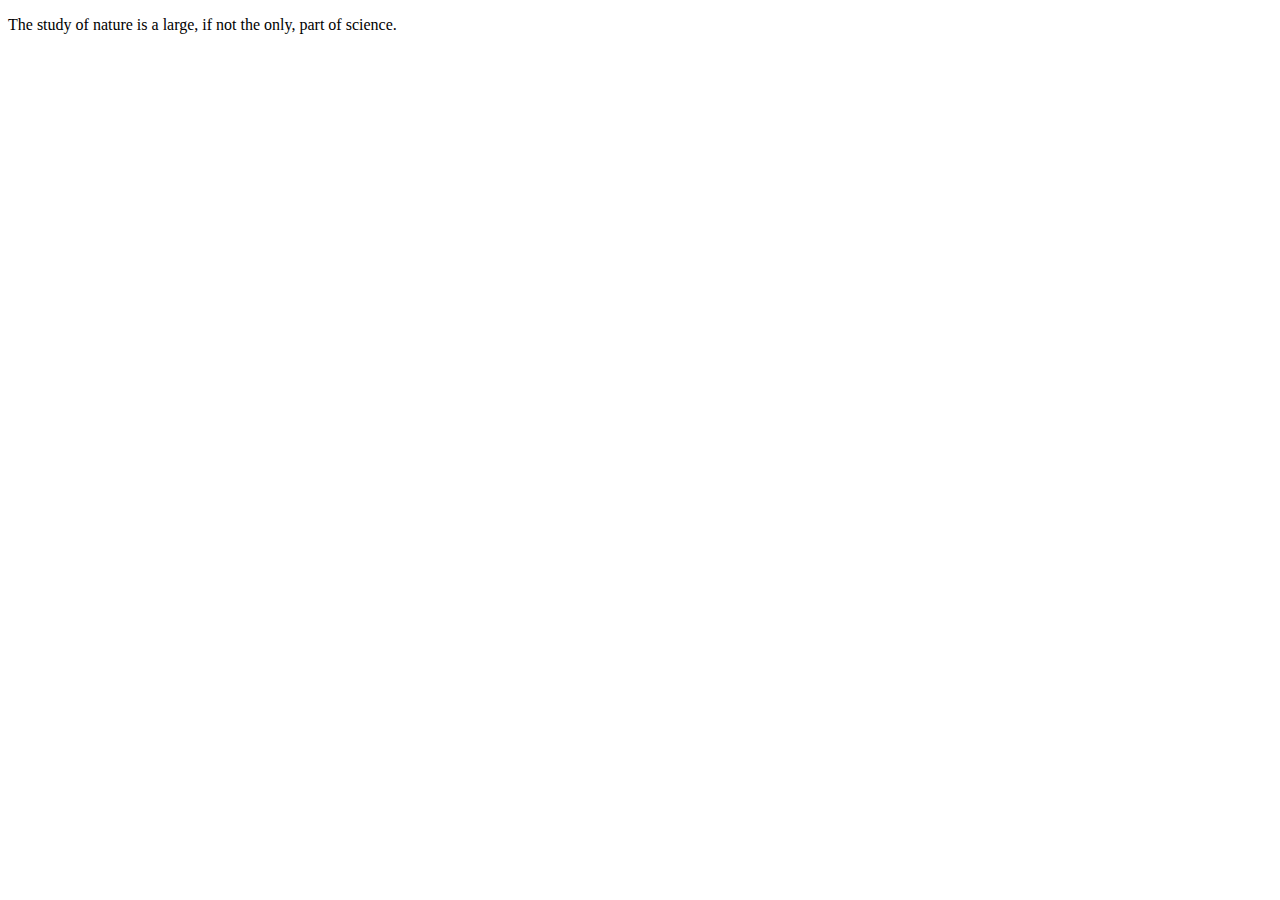
<file: css/index.html>
<!DOCTYPE html>
<html>
	<head>
    <title>Tags</title>
	</head>
	    <body>
		</body>
		<!--<h2>Nature</h2>-->
		    <p>The study of nature is a large, if not the only, part of science.</p>
</html>
</file>
<file: css/style.css>
/*------------container & grid---------*/
@import url('https://fonts.googleapis.com/css2?family=Noto+Sans+Mono:wght@100;200;300&family=Poppins:wght@200;500&family=Raleway:ital,wght@0,100;0,200;0,300;0,400;0,500;0,600;0,700;0,800;1,100;1,200;1,300;1,400;1,500;1,600;1,700&family=Roboto:wght@400;500&family=Work+Sans:wght@100;400&display=swap');

/*body{
	overflow-x:hidden;
}*/
.container{
	width:100%;
	margin:0 auto;
    padding-left:15px;
    padding-right:15px;
}
.row{
	display:flex;
	flex-wrap:wrap;
	margin-left:-15px;
	margin-right:-15px;
}
.row>*{
	width:100%;
	padding:0 15px;
}

.d-none{
	display:none !important;
}
.text-right{
	text-align:right !important;
}
/*----------flex style----------*/
.align-items-center{
	  align-items:center !important;
}
.justify-content-center{
	  justify-content:center !important;
}
.align-items-start{
	  align-items:flex-start  !important;
}
.align-items-end{
	  align-items:flex-end !important;
}
.align-items-baseline{
	  align-items:baseline !important;
}
.align-items-stretch{
	  align-items:stretch !important;
}

/*-------------header section-----*/
.header{
	 padding:0 15px;
	 background-color:white;
     padding-bottom:16px;
     padding-top:12px;
}
.logo a{
	 font-size:35px;
	 font-weight:800;
	 display:inline-block;
	 color:#000;
	 text-decoration:none;
	 font-family:"Raleway", sans-serif;
}
.logo-menu{
	 font-size:15px;
	 font-weight:80;
}
.logo-menu <.nav.nav-list a{
	 color:#e03a3c;
}
.logo a span{
	 color:red;
}
.logo-menu .nav{
     text-align:right;
}
.logo-menu .nav > li{
	  display:inline-block;
}
.nav > li > a.nav-list{
	  display:block;
	  color:black;
	  text-decoration:none;
	  padding-right:10px;
	  padding-left:10px;
	  font-size:15px;
      font-weight:600;
	  white-space: nowrap;
	  font-family:"Raleway", sans-serif;
}
.nav > li > a.nav-list.active{
	   color:#e03a3c;
}
.nav > li > a.nav-list:hover{
	   color:#e03a3c;
}

.button{
	  text-decoration:none;
	  padding:12px 25px;
	  text-align:center;
	  border-radius:5px;
	  background-color:#e03a3c;
	  font-size:15px;
	  color:#fff;
	  display:inline-block;
}
.button:hover{
	  background-color:black;
}
	  
.dropdown{
	  position:relative;
	  
}
.dropdown-nav{
	   position:absolute;
	   background-color:#fff;
	   box-shadow:1px -2px 18px -6px #ccc;
	   left:0;
	   top:90%;
       min-width:190px;
	   border-radius:10px;
	   text-align:left;
	   visibility:hidden;
	   opacity:0;
	   transform:translateY(20px);
	   transition: all 0.5s ease;
	   
}
.dropdown-nav  li{
	   display:block;
}
.dropdown-nav li a{
	    text-decoration:none;
		display:block;
		padding-top:8px;
		font-size:15px;
		color:black;
		padding-bottom:8px;
		padding-left:15px;
		padding-right:15px;
		text-align:left;
}
.dropdown:hover .dropdown-nav{
	opacity:1;
	visibility:visible;
    transform:translateY(0px);
	 
}
.dropdown2{
	  position:relative;
	  
}
.dropdown-nav2{
	   position:absolute;
	   background-color:#fff;
	   box-shadow:1px -1px 18px -6px #ccc;
	   left:100%;
	   top:100%;
	   min-width:165px;
	   border-radius:10px;
	   text-align:left;
	   visibility:hidden;
	   opacity:1;
	   transform:translateX(-20px);
	   transition: all 0.6s ease;
	   
}
.dropdown-nav2 li{
	   display:block;
}
.dropdown-nav2 li a{
	    text-decoration:none;
		display:block;
		padding-top:8px;
		color:#000;
		font-size:15px;
		color:black;
		padding-bottom:8px;
		padding-left:15px;
		padding-right:15px;
		text-align:left;
}

.dropdown2:hover .dropdown-nav2{
	opacity:1;
	visibility:visible;
	transform:translatex(0px);
}
.dropdown-lit i{
	  font-size:20px;
}
.dropdown-lit2 i{
	  font-size:20px;
}


/*-------------banner section-----*/
.banner{
	 background-image:linear-gradient( rgba(0,0,0,0.60), rgba(0,0,0,0.60)),url(../image/hero-bg.jpg);
     background-repeat:no-repeat;
     background-size:cover;
     height:100vh;
     background-position:center;
     padding-top:35px;	
     z-index:-1;	 
}
.banner-content h2{
	    font-size:48px;
		font-weight:700;
	    font-family:"Raleway", sans-serif;
		color:#fff;
		padding-bottom:28px;
		padding-top:39px;
}
.banner-content p{
	    font-size:24px;
		font-weight:500;
	    font-family:"Raleway", sans-serif;
		color:#fff;
		padding-bottom:30px;
		
}
.button-bg{
	  text-decoration:none;
	  padding:15px 30px;
	  text-align:center;
	  border-radius:5px;
	  background-color:#e03a3c;
	  font-size:15px;
	  color:#fff;
	  display:inline-block;
}
.button-bg{
	  font-size:20px;
}
.button-bg:hover{
     background-color:transparent;
	 border:2px solid #fff;
}

/*-------------client section-----*/
.client-logo{
		padding:30px 30px;
		display:flex;
		align-items:center;
		padding-top:100px;
	    padding-bottom:100px;
}	
.client-logo img{
	   width:100%;
	   filter:grayscale(100%);
	   opacity:0.5;
}
.client-logo img:hover{
	   filter:grayscale(0%);
	   opacity:1;
} 


/*-------------about section-----*/
.sect-shape{
	 position:relative;
	 z-index:1;
}
.sect-shape:after{
	 content:"";
	 position:absolute;
	 left:0;
	 top:0;
	 width:100%;
	 height:100%;
	 background-color:#222;
	 z-index:-1;
	 transform:skew(0deg,-3deg);
	  margin-top: 58px;
}
.about{
	  padding-top:120px;
	  padding-bottom:30px;
	  margin-bottom:44px;
}
.about-content h2{
	  font-weight:700;
      font-size:34px;
	  font-family:"Raleway", sans-serif;
	  margin-top:15px;
	  color:white;
}
.about-content p{
      font-size:17px;
	  font-weight:500;
	  font-family:"Raleway", sans-serif;
      margin-bottom:30px;
	  margin-top:30px;
	  color:white;
}
.nav-buttons2 .button2{
	  text-decoration:none;
	  padding:9px 21px;
	  text-align:center;
	  border-radius:26px;
	  border:2px solid #e03a3c;
	  background-color:black;
	  font-size:15px;
	  color:#fff;
	  text-transform:uppercase;
	  display:inline-block;
	  font-size:17px;
}
.nav-buttons2 .button2:hover{
	  background-color:#e03a3c;
	  }
.about-info{
	    margin-bottom:30px;
		margin-top:30px;
}
.about-info h2{
	    font-size:20px;
        font-weight:700;
		margin-bottom:10px;
		margin-top:10px;
		color:white;
		font-family:"Raleway", sans-serif;
		
}
.about-info p{
	    font-size:15px;
        color:#848484;
		margin-bottom:15px;
		font-family:"Raleway", sans-serif;
}
.about-info i{
	    font-size:36px;
		color:#e03a3c;
		padding-bottom:30px;
}
	    

/*-------------project section-----*/
.project-content{
	  position:relative;
	  border:2px solid #fff;
	  background-color:#fff;
	  text-align:center;
	  margin-top:100px;
	  box-shadow: 0px 7px 35px rgb(0 0 0 / 9%);
	  border-radius:5px;
}


.project-content h2{
	  font-size:36px;
      display:block;
      font-weight:700;
      color:#111111;
	  padding-right:8px;
	  margin-top:33px;
}
.project-content p{
	   font-size:16px;  
       padding:10px;	
       color:#848484;	 
       font-family:"Raleway", sans-serif;
	   padding-right:17px;
}
.project-content i{
	  
	  width:50px;
	  height:54px;
	  border:1px;
	  line-height:51px;
	  border-radius:50%;
	  top:-30px;
	  left:50%;
	  z-index:2;
	  position:absolute;
	  background-color:#fff;
	  color:#e03a3c;
	  font-size:28px;
	  transform:translateX(-50%);
	  border:1px solid #fff;
	  box-shadow: 0px 4px 20px rgba(0 0 0 /6%);
	 
}

/*-------------support section-----*/
.support{
	margin-top:50px;
}
.sup-content-1{
	    position:relative;
        border:1px solid #b9b9b9;
		color:#111111;
		padding-top:35px;
		padding-bottom:35px;
		padding-left:15px;
		padding-right:15px;
		margin-bottom:20px;
		margin-top:20px;
}

.sup-content-1 i{
	    position:absolute;
		left:16px;
		top:50%;
		transform:translateY(-50%);
		font-size:40px;
		color:#fff;
}
.sup-content-1 p{
		padding-left:62px;
		font-size:20px;
		font-weight:500;
		font-family:"Raleway", sans-serif;
		color:#fff;
}
.sup-content-1-active{
	    background-color:#e03a3c;
		color:white;
		border:#e03a3c;
}
.sup-content{
	    position:relative;
        border:1px solid #b9b9b9;
		color:#111111;
		padding-top:35px;
		padding-bottom:35px;
		padding-left:15px;
		padding-right:15px;
		margin-bottom:40px;
		margin-top:20px;
}

.sup-content i{
	    position:absolute;
		left:16px;
		top:50%;
		transform:translateY(-50%);
		font-size:40px;
		color:#000;
}
.sup-content p{
		padding-left:62px;
		font-size:20px;
		font-weight:500;
		font-family:"Raleway", sans-serif;
}
.sup-content i:hover{
	    color:#e03a3c;
}
.sup-content p:hover{
	    color:#e03a3c;
}
.sub-content-2 h2{
	    font-size:24px;
		font-family:"Raleway", sans-serif;
		padding-bottom:20px;
		color:#181414c2;
}
.sub-p{
	    font-size:16px;
		line-height: 25px;
		font-family:"Raleway", sans-serif;
		color:#7a7272f0;
		padding-bottom:20px;
		font-style:italic;
}
.sub-content-2{
	   padding-top:30px;
}
.sub-content-3{
	   padding-top:30px;
}
.sub-content-2 p {
	    font-size:18px;
		color:#444444;
		padding-bottom:15px;
	    font-weight:400;
		margin-top:5px;
		
}
.sub-content-2  i{
	    color:#e03a3c;
		padding-right:8px;

}
 .sub-content-3{
        width:100%;
        height:auto;
 }		

/*-------------service section-----*/	
.service{
       background-color:black;
	  
}	
.ser-content h2{
	    padding-bottom:20px;
		margin-bottom:20px;
		color:#fff;
		text-align:uppercase;
		text-align:center;
		font-family:"Raleway", sans-serif;
		font-weight: 700;
        font-size: 30px;
		margin-top:2px;
}
.ser-content p{
	    font-size:16px;
		color:white;
		text-align:center;
		padding-bottom:20px;
		font-family:"Raleway", sans-serif;
}
.underline{
	    width:50px;
		height:3px;
		background-color:#e03a3c;
		margin-bottom:22px;
		margin-left:auto;
		margin-right:auto;
		margin-top:-21px;
}
	
.service-content{
	    min-height:196px;
		padding-left:20px;
		padding-top:50px;
		padding-right:20px;
		padding-bottom:20px;
		align-items:center;
	    margin-bottom:8px;
		margin-top:18px;
		background-color:#2b2b2b;
		border-radius:15px;
}
	
		
	   

.service-content i{
	  width:41px;
	  line-height:20px;
      font-size:44px;
	  display:block;
	  color: #e03a3c;
	  margin-bottom: -22px;
}
.service-content h4 {
        margin-left:68px;
        margin-bottom:10px;
        font-size:18px;
        font-weight:700;
		color:#fff;
		font-family:"Raleway", sans-serif;
		
        
}
.service-content h4 a{
	   text-decoration:none;
	   color:#fff;
}
.service-content h4 a:hover{
	text-decoration:underline;
	  
}
.service-content  p{
	    font-size:16px;
		margin-left:59px;
		color:#fff;
		line-height:2;
		font-family:"Raleway", sans-serif;
}
		
	   


/*-------------portfolio section-----*/	
.portfolio{
      margin-top:140px;
}  
.port-content h2{
	    padding-bottom:20px;
		margin-bottom:20px;
		color:#4d4646;
		text-align:uppercase;
		text-align:center;
		font-family:"Raleway", sans-serif;
		font-weight:700;
        font-size: 30px;
		margin-top:52px;
	   
}
.port-content p{
	    font-size:16px;
	    line-height:2;
		color:#9e9e9e;
		text-align:center;
		padding-bottom:20px;
		font-family:"Raleway", sans-serif;
		
		
}
.port-nav a{
	    text-decoration:none;
		color:#444444;
		display:inline-block;
		padding:9px 15px;
		line-height:1;
		font-size:14px;
	    font-weight:600;
		text-transform:uppercase;
		border-radius:3px;
		background-color:white;
		transition:all 0.5s ease;
		margin-bottom:5px;
}
.port-nav{
        text-align:center;
		margin-bottom:20px;

}
	
.port-nav a:hover{
	    background-color:#e03a3c;
}
.folio-content img{
	   width:100%;
	   height:auto;
	   display:block;
	   transition:all 0.5s ease;
}
.folio-content:hover img{
	    transform:scale(1.2);
}

a.active-port{
	    background-color:#e03a3c;
		color:white;
		border:#e03a3c;
}
.folio-content{
	    position:relative;
		overflow:hidden;
		margin-bottom: 30px
}
.folio-overlay{
	    position:absolute;
		display:flex;
		align-items:flex-end;
		width:100%;
		height:100%;
		top:0;
		left:0;
		opacity:0;
		background-color:rgb(30 21 21 / 52%);
		transition:all 0.5 ease;
}
.folio-over-text h4{
	    font-size:20px;
		font-weight:400;
		color:white;
		padding:3px 4px 0 25px;
		font-family:"Raleway", sans-serif;
}
.folio-over-text h5{
	    font-size:16px;
		font-style:italic;
		color:#ccc;
		padding:13px 20px 20px 20px;
}
.folio-over-text a i{
	     font-size:20px;
		 color:#ccc;
		 padding-left:20px;
		 margin-bottom: 26px;
		 display: inline-block;
}
.folio-overlay:hover{
	   opacity:1;
}
.folio-content a i:hover{
	    color:white;
}

	

/*-------------testimonial section-----*/	
.testimonial{
	   margin-top:140px;
}
.test-content h2{
	    padding-bottom:20px;
		margin-bottom:20px;
		color:#4d4646;
		text-align:uppercase;
		text-align:center;
		font-family:"Raleway", sans-serif;
		font-weight:700;
        font-size: 30px;
		margin-top:52px;
}
.test-content p{
	    font-size:16px;
	    line-height:2;
		color:#9e9e9e;
		text-align:center;
		padding-bottom:20px;
		font-family:"Raleway", sans-serif;
}

.monial-content{
	    padding:0px 0px 4px 0px;
		min-height:310px;
		background-color:#fff;
		box-shadow:0px 2px 12px rgb(0 0 0 / 8%);
		border-radius:15px;
		margin-bottom:30px;
}
.monial-content img{
	    position:relative;
        width:30%;
        height:auto;
        border-radius:5px;
        padding:45px 0px 0px 27px;
}		
.monial-content h2{ 
	    font-size:20px;
		font-weight:700;
		font-family:"Raleway", sans-serif;
		margin-top:-66px;
        padding-left:15px;
		color:#2b2424d4;
}
.monial-content h3{
	    font-size:16px;
		font-weight:400;
        font-family:"Raleway", sans-serif;
		padding-left:122px;
		padding-bottom:60px;
        margin-top:-37px;
        color:#ccc;
}
.monial-content p{
	    display:block;
	    font-size:16px;
		font-weight:400;
		font-style:italic;
		font-family:"Raleway", sans-serif;
		text-align: left;
	    line-height:1.6;
		color:#7a7272;
		margin-left:30px;
		margin-top:-34px;
}
.monial-content i{
		padding:0px 4px 0px 2px;
        font-size:26px;
		color:#fceaea;
}
.monial-content i:first-child{
	     display:inline-block;
		 transform:translateY(-7px);
}	
.monial-content i:last-child{
	     display:inline-block;
		 transform:translateY(10px);
		 padding-left:5px;
}	

/*-------------business section-----*/	

.business-content h2{
	    padding-bottom:16px;
		margin-bottom:20px;
		color:#fff;
		text-align:uppercase;
		text-align:center;
		font-family:"Raleway", sans-serif;
		font-weight:700;
        font-size: 30px;
		margin-top:15px;
}
.business-content p{
	    font-size:16px;
	    line-height:2;
		color:#fff;
		text-align:center;
		padding-bottom:20px;
		font-family:"Raleway", sans-serif;
}
.bus-content-1{
		background-color:#2b2b2b;
		border-radius:20px;
		min-height:477px;
}
.bus-content-1 h3{
	   font-size:18px;
	   font-family:"Raleway", sans-serif;
       color:white;
       padding:25px 25px;
	   text-align:center;
       text-transform:uppercase;
}
.bus-content-1 h4{
	  font-size:24px;
      font-weight:200;
      color:white;
      padding:0px 0px 18px 124px
}
.bus-content-1  li{
	  font-size:17px;
      font-weight:200;
      color:white;
      list-style:none;
      padding:8px 90px 12px 80px;
      text-align:center;
}
.bus-content-1 .li-1 li{
	  font-size:17px;
      font-weight:200;
      color:#7a6c6c;
      list-style:none;
      padding:8px 90px 12px 80px;
      text-align:center;
}
.li-1 {
      color:#ccc;
      text-decoration:line-through;
	  margin-bottom:60px;
}
.bus-content-1 a{
      font-size:16px;	
	  font-family:"Raleway", sans-serif;
	  border:2px solid #7a6c6c;
	  padding: 16px 42px 12px 43px;
	  text-decoration:none;
	  color:#fff;
	  margin-left:95px;
	  border-radius:5px;
}
.bus-content-1 a:hover{
	    border-color:#fff;
}
.bus-content-1 h4 sup{
	   font-size:16px;
	   color:#fff;
}
.bus-content-1 h4 span{
	   font-size:38px;
	   color:#fff;
	   padding:0px 0px 0px 0px;
} 
 
.bus-content-2{
		background-color:#e03a3c;
		border-radius:20px;
		min-height:477px;
}
.bus-content-2 h3{
	   font-size:18px;
	   font-family:"Raleway", sans-serif;
       color:white;
       padding:25px 25px;
	   text-align:center;
       text-transform:uppercase;
}
.bus-content-2 h4{
	  font-size:24px;
      font-weight:200;
      color:white;
      padding:0px 0px 18px 114px
}
.bus-content-2 h4 sup{
	   font-size:16px;
	   color:#fff;
}
.bus-content-2 h4 span{
	   font-size:38px;
	   color:#fff;
	   padding:0px 0px 0px 0px;
} 

.bus-content-2  li{
	  font-size:17px;
      font-weight:200;
      color:white;
      list-style:none;
      padding:8px 90px 12px 80px;
      text-align:center;
}
.bus-content-2 .li-2 li{
	  font-size:17px;
      font-weight:200;
      color:#e69c9c;
      list-style:none;
      padding:8px 90px 12px 80px;
      text-align:center;
}
.li-2 {
      color:#ccc;
      text-decoration:line-through;
	  margin-bottom:60px;
}
.bus-content-2 a{
      font-size:16px;	
	  font-family:"Raleway", sans-serif;
	  border:2px solid #d98282;
	  padding: 16px 42px 12px 43px;
	  text-decoration:none;
	  color:#fff;
	  margin-left:95px;
	  border-radius:5px;
}
.bus-content-2 a:hover{
	    border-color:#fff;
}
.bus-content-3{
		background-color:#2b2b2b;
		border-radius:20px;
		min-height:477px;
}
.bus-content-3 h3{
	   font-size:18px;
	   font-family:"Raleway", sans-serif;
       color:white;
       padding:25px 25px;
	   text-align:center;
       text-transform:uppercase;
}
.bus-content-3 h4{
	  font-size:24px;
      color:white;
      padding:0px 0px 18px 103px
}
.bus-content-3 h4 sup{
	   font-size:16px;
	   color:#fff;
}
.bus-content-3 h4 span{
	   font-size:38px;
	   color:#fff;
	   padding:0px 0px 0px 0px;
} 
.bus-content-3  li{
	  font-size:17px;
      font-weight:200;
      color:white;
      list-style:none;
      padding:8px 90px 12px 80px;
      text-align:center;
}
.bus-content-3 a{
      font-size:16px;	
	  font-family:"Raleway", sans-serif;
	  border:2px solid #7a6c6c;
	  padding: 16px 42px 12px 43px;
	  text-decoration:none;
	  color:#fff;
	  margin-left:95px;
	  border-radius:5px;
}
.bus-content-3 a:hover{
	    border-color:#fff;
}
.li-3 {
	  margin-bottom:60px;
}

/*-------------business section-----*/	
.frequently{
	    padding:0 15px;
		background-color:white;
		padding-top:75px;
        margin-bottom:60px;
}
.question-content h2{
	    padding-bottom:24px;
		margin-bottom:20px;
		color:#6d6363;
		text-align:uppercase;
		text-align:center;
		font-family:"Raleway", sans-serif;
		font-weight:700;
        font-size: 30px;
		margin-top:52px;
}
.quiz-content {
        border-bottom:1px solid #ccc0c0;
		padding:0px 24px 18px 0px;
}	
.quiz-content h3{
	    font-size:20px;
		font-weight:500;
		font-family:"Raleway", sans-serif;
		color:#343a40;
		padding: 24px 0px 5px 0px;
		overflow:hidden;
}
.quiz-content h3:hover{
	    color:#e03a3c;
}
.quiz-content a{
	    text-decoration:none;
}
.quiz-content i{
	    font-size:25px;
		position:absolute;
		right:168px;
		text-decoration:none;
		display:inline-block;
}
.quiz-content  p{
	    font-size:15px;
		font-family:"Raleway", sans-serif;
		color:#212529;
}


/*-------------team section-----*/

.team-content h2{
	    padding-bottom:20px;
		margin-bottom:20px;
		color:#fff;
		text-align:uppercase;
		text-align:center;
		font-family:"Raleway", sans-serif;
		font-weight:700;
        font-size: 30px;
		margin-top:15px;
}
.team-content p{
	    font-size:16px;
	    line-height:2;
		color:#fff;
		text-align:center;
		padding-bottom:30px;
		font-family:"Raleway", sans-serif;
}
.info-content{
	    padding:0px 12px 4px 0px;
		min-height:360px;
		background-color:#fff;
		box-shadow:0px 2px 12px rgb(0 0 0 / 8%);
		border-radius:8px;
	    margin-bottom:30px;
}
.info-content-1{
	    position:relative;
}
.info-content-1 img{
	    width:104%;
		display:block;
		border-radius:8px;
}
.info-link {
	    position:absolute;
		left:26%;
		bottom:5px;
		transform:translateY(-30px);
}
.info-link a i{
	    display:inline-block;
		border-radius:50%;
		text-decoration:none;
		color:#fff;
		background-color:#e03a3c;
		width:38px;
		height:38px;
		text-align:center;
		line-height:35px
}
.info-link a i:hover{
	    background-color:#000;
}
.info-link{
       transform:translateY(-20px);
       opacity:0;
       transition:all 0.5s ease;
	   padding:20px 0px;
	   margin-left:-14px;
}
.info-content:hover .info-content-1 .info-link {
	    opacity:1;
		transform:translateY(0);
}
.info-content-2 h2{
       font-size:20px;
       padding:25px 0px 10px 22px;
       font-family:"Raleway", sans-serif;
       color:#000;
}	   
.info-content-2 p{
       font-size:15px;
       padding:0px 0px 12px 22px;
	   line-height:1;
       font-family:"Raleway", sans-serif;
       color:#ac9898;
}	

/*-------------contact section------*/
.contact{
	    padding:0 15px;
		background-color:white;
		padding-top:40px;
        margin-bottom:60px;
}
.add-content{
	    padding:0px 12px 4px 0px;
		min-height:160px;
		background-color:#fff;
		box-shadow:3px 2px 19px #ccc;
		border-radius:5px;
	    margin-bottom:30px;
}
.contact-content h2{
	    padding-bottom:20px;
		margin-bottom:20px;
		color:#6d6363;
		text-align:uppercase;
		text-align:center;
		font-family:"Raleway", sans-serif;
		font-weight:700;
        font-size: 30px;
		margin-top:52px;
}
.contact-content p{
	    font-size:16px;
	    line-height:2;
		color:#574e4e;
		text-align:center;
		padding-bottom:20px;
		font-family:"Raleway", sans-serif;
}
.add-content{
	   text-align:center;
	   padding-top:45px;
	   padding-bottom:40px;
}
.add-content i{
	    font-size:30px;
		border:2px dotted #eaa4a5;
		border-radius:50%;
		color:#e03a3c;
		padding:8px 6px 3px 5px;
}
.add-content h3{
	    font-size:20px;
		font-family:"Raleway", sans-serif;
		padding:22px 0px 0px 0px;
		color:#8c7d7d;
}
.add-content p{
	    font-size:20px;
		font-weight:300;
	    padding:10px 0px 0px 0px;
		color:#848484;
}
.email-content{
	   text-align:center;
	   padding-top:45px;
	   padding-bottom:40px;
}

.email-content{
		min-height:160px;
		background-color:#fff;
		box-shadow:3px 2px 19px #ccc;
		border-radius:5px;
	    margin-bottom:30px;
}
.email-content i{
	    font-size:30px;
		border:2px dotted #eaa4a5;
		border-radius:50%;
		color:#e03a3c;
		padding:8px 6px 3px 7px;
}
.email-content h3{
	    font-size:20px;
		font-family:"Raleway", sans-serif;
		padding:22px 0px 0px 0px;
		color:#8c7d7d;
}
.email-content p{
	    font-size:15px;
		font-family:"Raleway", sans-serif;
	    padding:10px 0px 0px 0px;
		color:#848484;
}
.cont-content{
	    padding:0px 12px 0px 0px;
		min-height:160px;
		background-color:#fff;
		box-shadow:3px 2px 19px #ccc;
		border-radius:5px;
	    margin-bottom:30px;
}
.cont-name{
	   padding:35px 0px 0px 10px;
	   min-height:400px;
}
.name input{
	  padding:10px 30px;
	  border-radius:5px;
	  display:inline-block;
	  border:1px solid #ccc;
	  margin-bottom:26px;
	  margin-left:20px;
}

.subject input{
	  padding:15px 20px;
	  border-radius:5px;
	  display:inline-block;
	  border:1px solid #ccc;
	  width:91%;
	  margin-left:20px;
	  margin-bottom:26px;
}
.mesg textarea{
	  padding:40px 20px;
	  border-radius:5px;
	  display:inline-block;
	  border:1px solid #ccc;
	  width:91%;
	  margin-left:20px;
	  margin-bottom:26px;
}
.buttons .button{
	  text-decoration:none;
	  font-family:"Raleway", sans-serif;
	  padding:12px 26px;
	  text-align:center;
	  border-radius:5px;
	  background-color:#e03a3c;
	  font-size:16px;
	  color:#fff;
	  display:inline-block;
}
.buttons .button:hover{
	 background: #e35052;
}
.buttons{
	  text-align:center;
}
/*-------------footer section-----*/
.footer{
		background-color:#111111;
		padding-top:20px;
		padding-bottom:60px;
}
.foot-content{
	    margin-top:40px;
}
.foot-content h3{
	    font-size:30px;
		font-family:"Raleway", sans-serif;
		color:#fff;
		margin-bottom:15px;
}
.foot-content h3 span{
	    color:#e03a3c;
}
.foot-content h4{
	    font-size:15px;
		font-weight:300;
		font-family:"Raleway", sans-serif;
		color:#fff;
		line-height:28px;
}
.foot-content p{
	    font-size:15px;
		font-weight:300;
		font-family:"Raleway", sans-serif;
		color:#fff;
		line-height:22px;
}
.foot-content p span{
	    font-size:15px;
		font-weight:bold;
}
.head{
	  margin-bottom:30px;
}
.foot-content-2{
    margin-top:40px;
    margin-left:30px;
}
.foot-content-2 h3{
	    font-size:16px;
		font-family:"Raleway", sans-serif;
		color:#fff;
		margin-bottom:30px;
}
.foot-content-2 p{
	   padding:10px 0px 10px 0px;
	   text-decoration:none;
	   color:#aaaaaa;
	   font-size:14px;
	   font-weight:400;
	   font-family:"Raleway", sans-serif;
} 
.foot-content-2 a{
	    text-decoration:none;
}
.foot-content-2 p:hover{
	    color:#fff;
}
.foot-content-2 i{
	   font-size:19px;
	   color:#fff;
	   margin-right:3px;
	   margin-top:-8px;
}
.foot-content-3 {
	   margin-top:40px;
	   width:103%;
}
.foot-content-3 h3{
	    font-size:18px;
		font-family:"Raleway", sans-serif;
		color:#fff;
		margin-bottom:30px;
}
.foot-content-3 p{
	    font-size:15px;
		font-family:"Raleway", sans-serif;
		color:#fff;
		line-height: 1.4;
}
form{
	  position: relative;
}
.text{
	   padding:10px 5px;
	   border:1px solid #fff;
	   border-radius:5px;
	   margin-top: 20px;
}
.sub{
	  position:absolute;
	  top:20px;
	  right:-9px;
      font-size:18px;
	  padding:8px 10px;
	  border-radius:2px;
	  background-color:#e03a3c;
	  color:#fff;
	  border:none;
}
	  
	   
.footer-2{
	    background-color:#000;
		padding-top:20px;
		padding-bottom:20px;
}
.ft-content p{
	  font-size:14px;
	  font-family:"Raleway", sans-serif;
	  color:#fff;
}
.ft-content p span{
	  font-size:15px;
	  font-weight:bold;
	  font-family:"Raleway", sans-serif;
	  color:#fff;
	  line-height:2;
}
.ft-content p span-2{
	  font-size:15px;
	  font-family:"Raleway", sans-serif;
	  color:#e03a3c;
}
.ft-content-2{
	    text-align:right;
}
.ft-content-2 a {
	   display:inline-block;
	   font-size:16px;
       color:#fff;
	   text-decoration:none;
	   width:36px;
	   height:36px;
	   text-align:center;
	   background-color:#282525;
	   padding:10px 10px;
	   border-radius:4px;
	   margin-left:3px;
}
.underline-2 {
    width: 24px;
    height: 3px;
    background-color: #e03a3c;
    margin-bottom: 22px;
    margin-left: 0;
    margin-right: auto;
    margin-top: -20px;
}
.ft-content-2 a:hover{
	   background-color:#e03a3c;
	   transition:all 0.3s ease;
}
.arrow {
	   position:fixed;
	   bottom:15px;
	   right:15px;
	   z-index:99;
}
.arrow a{
	   text-decoration:none;
	   background-color:#e03a3c;
	   color:#fff;
	   text-align:center;
	   padding:4px 8px;
	   border-radius:8px;
	   font-size:30px;
}
</file>
<file: css/responsive.css>
/*--------------phone responsive--------*/
@media(max-width:576px){
	
	.col-xs-1{
		width:8.33%;
		padding:0 15px;
	}
	.col-xs-2{
		  width:16.66%;
		  padding:0 15px;
	}
	.col-xs-3{
		  width:25%;
		  padding:0 15px;
	}
	.col-xs-4{
		  width:33.33%;
		  padding:0 15px;
	}
	.col-xs-5{
		  width:41.66%;
		  padding:0 15px;
	}
	.col-xs-6{
		  width:50%;
		  padding:0 15px;
	}
	.col-xs-7{
		  width:58.33%;
		  padding:0 15px;
	}
	.col-xs-8{
	  width:66.66%;
	  padding:0 15px;
	}
	.col-xs-9{
		  width:75%;
		  padding:0 15px;
	}
	.col-xs-10{
		  width:83.33%;
		  padding:0 15px;
	}
	.col-xs-11{
		  width:91.66%;
		  padding:0 15px;
	}.
	.col-xs-12{
		  width:100%;
		  padding:0 15px;
	}
	
	.d-xs-none{
		display:none !important;
	}
	.d-xs-block{
		display:block !important;
	}
	.logo a{
		font-size: 26px;
	}
	.client{
	padding-top: 20px;
	}
	.client-logo {
        padding-top:0px;
        padding-bottom:0px;
	}
	.banner{
		height:78vh;
	}
	.project-content {
     margin-bottom:0px;
     margin-top: 60px;
	}
	.bus-content-1 {
     margin-bottom:20px;
	}
	.bus-content-2 {
     margin-bottom:20px;
	}
	.bus-content-3 {
     margin-bottom:20px;
	}
	.foot-content-2{
	margin-left:0px;
	}
	.email-content {
    min-width: 158px;
    }
	.text{
    width:100%;
	}
	/*.sub{
	margin-right:84px;
	}*/
	.quiz-content i {
    right:28px;
	}
	.subject input{
	margin-left:0px;
	width:100%;
	}
	.mesg textarea{
    margin-left:0px;
	width:100%;
	}
	.name input{
	margin-left:0px;
	width:100%;
	}
	.ft-content-2 {
    padding-left:0px;
	padding-top:20px;
	text-align:left;
   }
   .sub-content-2 {
    padding-top:40px;
}
    .arrow{
	left:80%;
   }
   .test-content p {
    font-size: 12px;
   }
	.sup-content {
     margin-bottom:0px;
	}
	.port-content p {
    font-size: 13px;
	}
	.contact{
	padding:0px;
	}
	.contact-content h2{
    margin-top: 85px;
	}
    
}


/*-----------------tab responsive----------------*/
@media(min-width:768px){
	.container{
		width:753px;
		padding-left:15px;
	}
	.col-md-1{
		  width:8.33%;
		  padding:0 15px;
	}
	.col-md-2{
		  width:16.66%;
		  padding:0 15px;
	}
	.col-md-3{
		  width:25%;
		  padding:0 15px;
	}
	.col-md-4{
		  width:33.33%;
		  padding:0 15px;
	}
	.col-md-5{
		  width:41.66%;
		  padding:0 15px;
	}.col-md-6{
		  width:50%;
		  padding:0 15px;
	}
	.col-md-7{
		  width:58.33%;
		  padding:0 15px;
	}
	.col-md-8{
		  width:66.66%;
		  padding:0 15px;
	}
	.col-md-9{
		  width:75%;
		  padding:0 15px;
	}
	.col-md-10{
		  width:83.33%;
		  padding:0 15px;
	}
	.col-md-11{
		  width:91.66%;
		  padding:0 15px;
	}.
	.col-md-12{
		  width:100%;
		  padding:0 15px;
	}
	.banner{
		height:55vh;
	}
   .foot-content-3 {
    margin-left:0px;
	}
	.banner-content h2{
	text-align:center;
	}
	.banner-content p{
	text-align:center;
	}
	.nav-button{
	text-align:center;
	}
	
	.bus-content-3 {
     margin-top:30px;
	}
	.quiz-content i {
    right:33px;
	}
	.project-content {
    margin-bottom:0px;
	}
	.sup-content{
	margin-bottom:0px;
	}
    .foot-content-2 {
    margin-left: 10px;
	}
   .arrow {
    bottom:24px;
    left:90%;
   }
   .client-logo {
    padding: 0px 30px;
    padding-top: 65px;
   }
   .d-md-none{
	display:none !important;
   }
   .d-md-block{
     display:block !important;
	}
	.ft-content-2 {
    padding-left:463px;
   }
   .name input {
    padding: 15px 68px;
   }
   .text{
	width:100%;
   }
   .service-content {
    min-height: 262px
   }
   .ser-content p {
    font-size: 15px;
   }
   .test-content p {
    font-size: 15px;
   }
   .business-content p {
    font-size: 15px;
   }
   .team-content p {
    font-size: 15px;
   }
   .contact-content p {
    font-size: 15px;
   }
   .contact{
	padding:0px;
	padding-top: 20px;
	}
}



/*----------------------lap responsive--------*/


@media(min-width:992px){
	.container{
		width:990px;
		
	}
	.col-sm-1{
		  width:8.33%;
		  padding:0 15px;
	}
	.col-sm-2{
		  width:16.66%;
		  padding:0 15px;
	}
	.col-sm-3{
		  width:25%;
		  padding:0 15px;
	}
	.col-sm-4{
		  width:33.33%;
		  padding:0 15px;
	}
	.col-sm-5{
		  width:41.66%;
		  padding:0 15px;
	}.col-sm-6{
		  width:50%;
		  padding:0 15px;
	}
	.col-sm-7{
		  width:58.33%;
		  padding:0 15px;
	}
	.col-sm-8{
		  width:66.66%;
		  padding:0 15px;
	}
	.col-sm-9{
		  width:75%;
		  padding:0 15px;
	}
	.col-sm-10{
		  width:83.33%;
		  padding:0 15px;
	}
	.col-sm-11{
		  width:91.66%;
		  padding:0 15px;
	}.
	.col-sm-12{
		  width:100%;
		  padding:0 15px;
	}
    .d-md-block{
	   display:none;
    }
    .d-xs-block{
	  display:none;
    }
   .d-none{
	   display:none;
    }
	.d-sm-block{
	   display:block!important;  
    }
    .text-right{
		display:none!important;
	}
	.name input {
    padding: 18px 121px;
    }
	.info-content-1 img {
    width: 103%;
	}
	.text{
	width:100%;
	}
	.bus-content-1{
	margin-left:0px;
   }
   .bus-content-2{
   }
   .bus-content-3{
	margin-top:0px;
   }
   .service-content {
    min-height:0px
   }
   .project-content{
	margin-left:0px;
	margin-bottom:0px;
   }
   .foot-content-3 p{
	margin-top:0px;
   }
   .contact-content h2 {
    margin-top: 100px;
   }
}



@media(min-width:1200px){
	.container{
		width:1170px;
		
	}
	.col-lg-1{
		  width:8.33%;
		  padding:0 15px;
	}
	.col-lg-2{
		  width:16.66%;
		  padding:0 15px;
	}
	.col-lg-3{
		  width:25%;
		  padding:0 15px;
	}
	.col-lg-4{
		  width:33.33%;
		  padding:0 15px;
	}
	.col-lg-5{
		  width:41.66%;
		  padding:0 15px;
	}.col-lg-6{
		  width:50%;
		  padding:0 15px;
	}
	.col-lg-7{
		  width:58.33%;
		  padding:0 15px;
	}
	.col-lg-8{
		  width:66.66%;
		  padding:0 15px;
	}
	.col-lg-9{
		  width:75%;
		  padding:0 15px;
	}
	.col-lg-10{
		  width:83.33%;
		  padding:0 15px;
	}
	.col-lg-11{
		  width:91.66%;
		  padding:0 15px;
	}.
	.col-lg-12{
		  width:100%;
		  padding:0 15px;
	}
	
	.log-menu{
		display:block!important;
	}
	.d-xs-block{
		display:none!important;
	} 
	.d-md-block{
		display:none!important;
	}
	.banner{
     height:95vh;
	}
	.d-xs-none{
		display:block!important;
	}
	.d-md-none{
		display:block!important;
	}
	.sub {
    right:0px;
   }
   .info-content-1 img {
    width: 105%;
   }
   .bus-content-3 {
    margin-top: 0px;
   }
   .name input {
    padding: 10px 30px; 
   }
   .quiz-content i {
    right: 130px;
   }
   .service-content {
    min-height:0px;
   }
   .ft-content-2{
	margin-left:0px;
   }
   .banner-content h2{
	text-align:left;
	}
	.banner-content p{
	text-align:left;
	}
	.contact-content h2 {
    margin-top:0px;
   }
	.nav-button{
	text-align:left;
	}
	.arrow{
      left:93%;
	}
}
</file>
